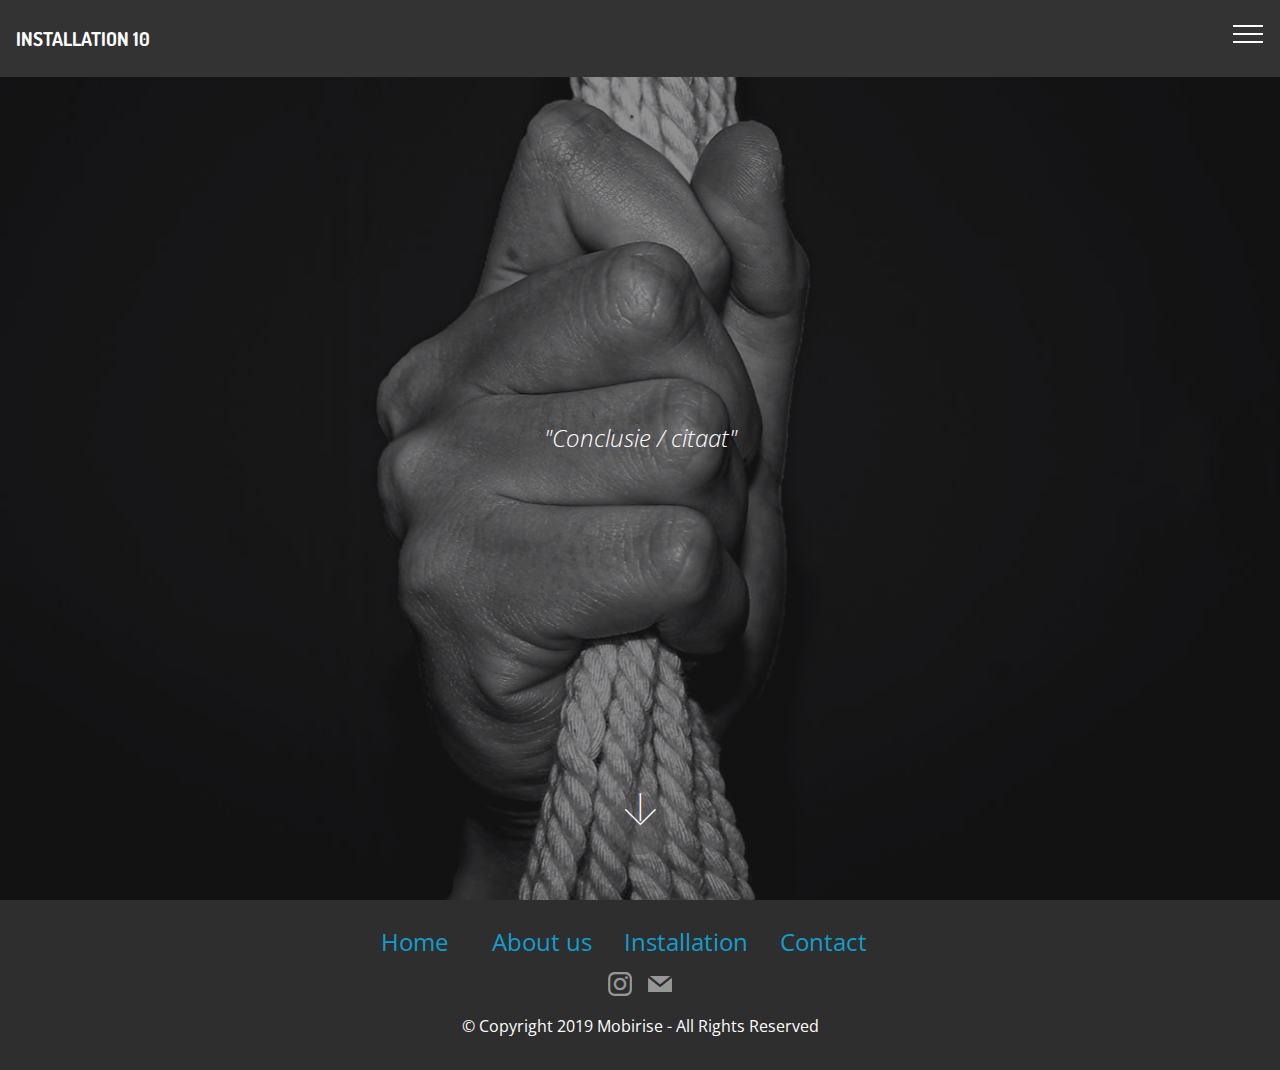
<file: index.html>
<!DOCTYPE html>
<html  >
<head>
  <!-- Site made with Mobirise Website Builder v4.11.6, https://mobirise.com -->
  <meta charset="UTF-8">
  <meta http-equiv="X-UA-Compatible" content="IE=edge">
  <meta name="generator" content="Mobirise v4.11.6, mobirise.com">
  <meta name="viewport" content="width=device-width, initial-scale=1, minimum-scale=1">
  <link rel="shortcut icon" href="assets/images/logo2.png" type="image/x-icon">
  <meta name="description" content="">
  
  <title>Home</title>
  <link rel="stylesheet" href="assets/web/assets/mobirise-icons/mobirise-icons.css">
  <link rel="stylesheet" href="assets/bootstrap/css/bootstrap.min.css">
  <link rel="stylesheet" href="assets/bootstrap/css/bootstrap-grid.min.css">
  <link rel="stylesheet" href="assets/bootstrap/css/bootstrap-reboot.min.css">
  <link rel="stylesheet" href="assets/tether/tether.min.css">
  <link rel="stylesheet" href="assets/dropdown/css/style.css">
  <link rel="stylesheet" href="assets/socicon/css/styles.css">
  <link rel="stylesheet" href="assets/theme/css/style.css">
  <link rel="preload" as="style" href="assets/mobirise/css/mbr-additional.css"><link rel="stylesheet" href="assets/mobirise/css/mbr-additional.css" type="text/css">
  
  
  
</head>
<body>
  <section class="menu cid-rJcsgm9UMj" once="menu" id="menu1-6">

    

    <nav class="navbar navbar-expand beta-menu navbar-dropdown align-items-center navbar-fixed-top collapsed">
        <button class="navbar-toggler navbar-toggler-right" type="button" data-toggle="collapse" data-target="#navbarSupportedContent" aria-controls="navbarSupportedContent" aria-expanded="false" aria-label="Toggle navigation">
            <div class="hamburger">
                <span></span>
                <span></span>
                <span></span>
                <span></span>
            </div>
        </button>
        <div class="menu-logo">
            <div class="navbar-brand">
                
                <span class="navbar-caption-wrap"><a class="navbar-caption text-white display-4" href="https://mobirise.co">
                        INSTALLATION 10</a></span>
            </div>
        </div>
        <div class="collapse navbar-collapse" id="navbarSupportedContent">
            <ul class="navbar-nav nav-dropdown" data-app-modern-menu="true"><li class="nav-item">
                    <a class="nav-link link text-white display-2" href="index.html">Home</a>
                </li><li class="nav-item"><a class="nav-link link text-white display-2" href="page1.html">About us</a></li><li class="nav-item"><a class="nav-link link text-white display-2" href="page4.html">Installation</a></li><li class="nav-item"><a class="nav-link link text-white display-2" href="page2.html">Contact</a></li></ul>
            <div class="navbar-buttons mbr-section-btn"><a class="btn btn-sm btn-black display-4" href="https://mobirise.co"><span class="mbri-menu mbr-iconfont mbr-iconfont-btn"></span>
                    </a></div>
        </div>
    </nav>
</section>

<section class="engine"><a href="https://mobirise.info/e">how to make your own website</a></section><section class="cid-rJcpdR5qv3 mbr-fullscreen" id="header2-5">

    

    <div class="mbr-overlay" style="opacity: 0.5; background-color: rgb(35, 35, 35);"></div>

    <div class="container align-center">
        <div class="row justify-content-md-center">
            <div class="mbr-white col-md-10">
                
                <h3 class="mbr-section-subtitle align-center mbr-light pb-3 mbr-fonts-style display-2"><em>"Conclusie / citaat"</em></h3>
                
                
            </div>
        </div>
    </div>
    <div class="mbr-arrow hidden-sm-down" aria-hidden="true">
        <a href="#next">
            <i class="mbri-down mbr-iconfont"></i>
        </a>
    </div>
</section>

<section once="footers" class="cid-rJcBifIhdK" id="footer7-t">

    

    

    <div class="container">
        <div class="media-container-row align-center mbr-white">
            <div class="row row-links">
                <ul class="foot-menu">
                    
                    
                    
                    
                    
                <li class="foot-menu-item mbr-fonts-style display-2"><a href="index.html">Home &nbsp;</a></li><li class="foot-menu-item mbr-fonts-style display-2"><a href="page1.html">About us</a></li><li class="foot-menu-item mbr-fonts-style display-2"><a href="page4.html">Installation</a></li><li class="foot-menu-item mbr-fonts-style display-2"><a href="page2.html">Contact</a></li><li class="foot-menu-item mbr-fonts-style display-2"></li></ul>
            </div>
            <div class="row social-row">
                <div class="social-list align-right pb-2">
                    
                    
                    
                    
                    
                    
                <div class="soc-item">
                        <a href="https://www.instagram.com/installationm10/?hl=nl" target="_blank">
                            <span class="mbr-iconfont mbr-iconfont-social socicon-instagram socicon"></span>
                        </a>
                    </div><div class="soc-item">
                        <a href="page2.html" target="_blank">
                            <span class="mbr-iconfont mbr-iconfont-social socicon-mail socicon"></span>
                        </a>
                    </div></div>
            </div>
            <div class="row row-copirayt">
                <p class="mbr-text mb-0 mbr-fonts-style mbr-white align-center display-5">
                    © Copyright 2019 Mobirise - All Rights Reserved
                </p>
            </div>
        </div>
    </div>
</section>


  <script src="assets/web/assets/jquery/jquery.min.js"></script>
  <script src="assets/popper/popper.min.js"></script>
  <script src="assets/bootstrap/js/bootstrap.min.js"></script>
  <script src="assets/tether/tether.min.js"></script>
  <script src="assets/smoothscroll/smooth-scroll.js"></script>
  <script src="assets/dropdown/js/nav-dropdown.js"></script>
  <script src="assets/dropdown/js/navbar-dropdown.js"></script>
  <script src="assets/touchswipe/jquery.touch-swipe.min.js"></script>
  <script src="assets/theme/js/script.js"></script>
  
  
</body>
</html>
</file>
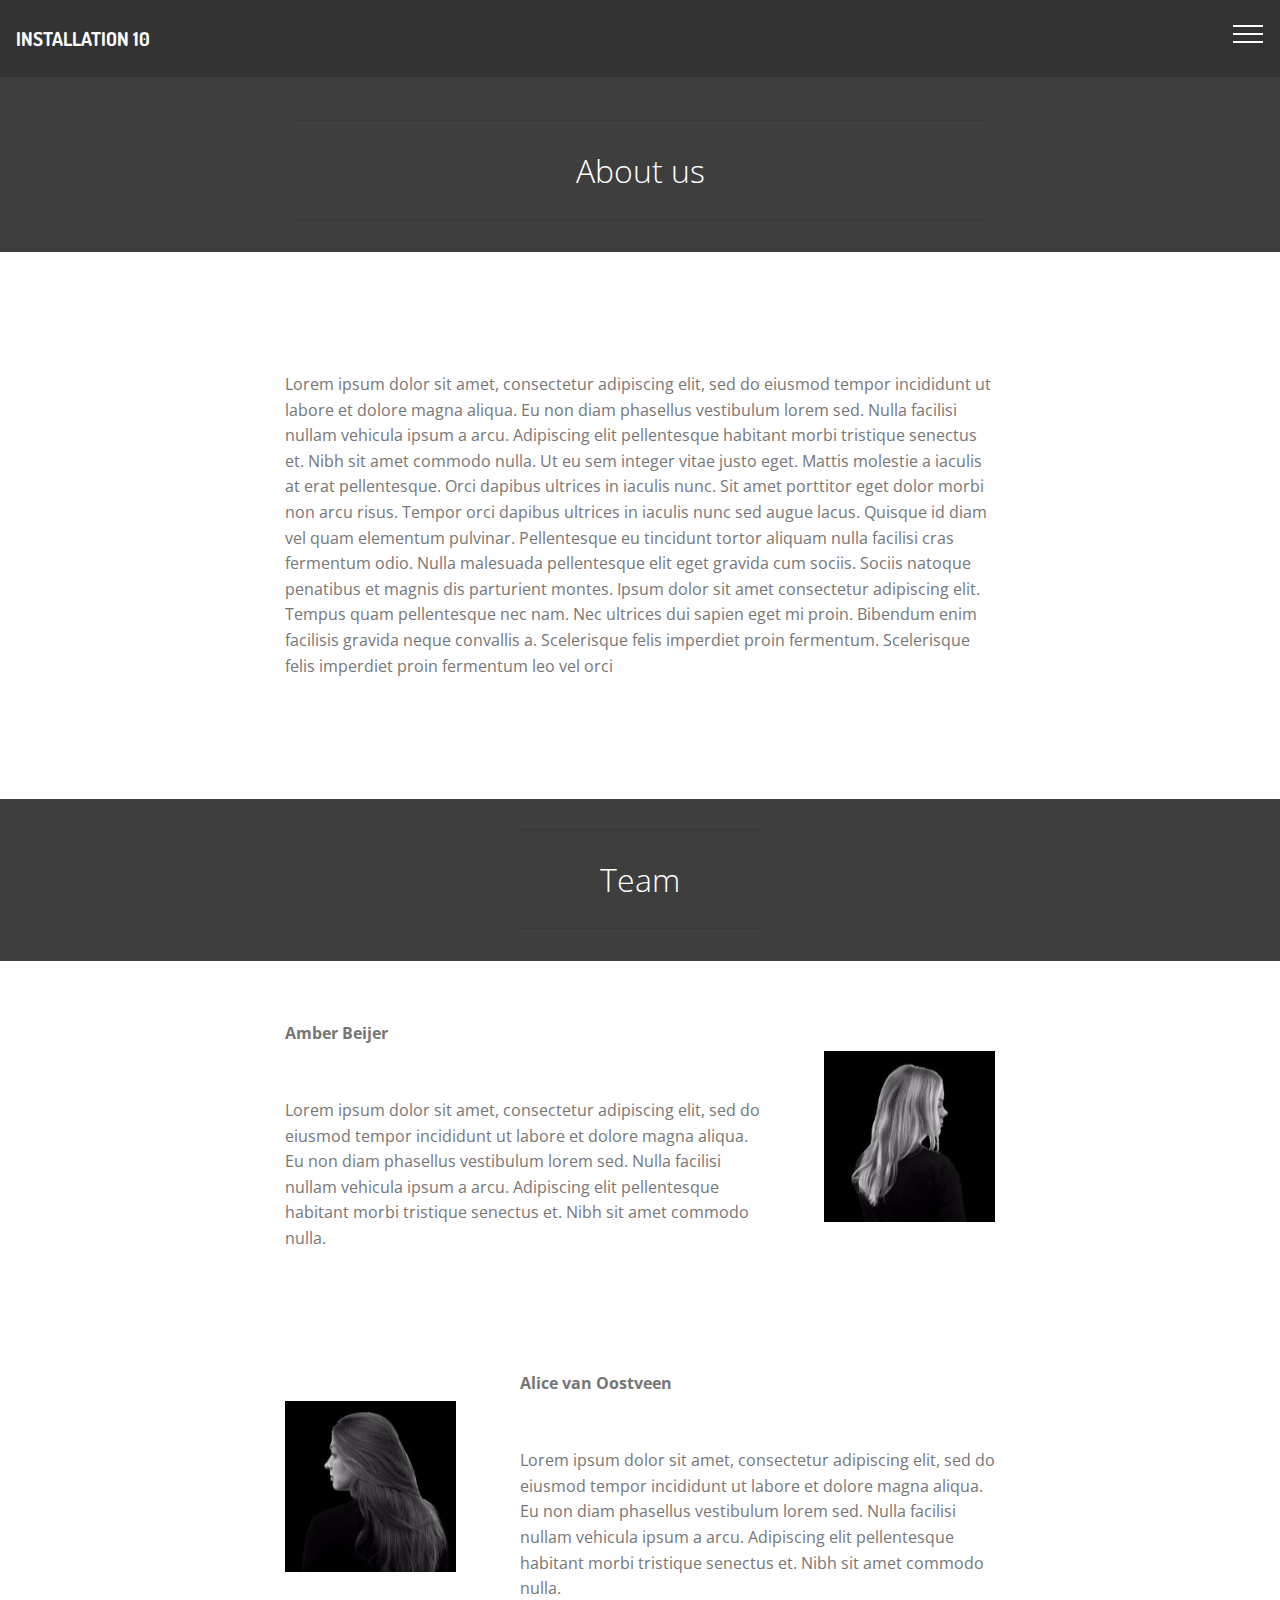
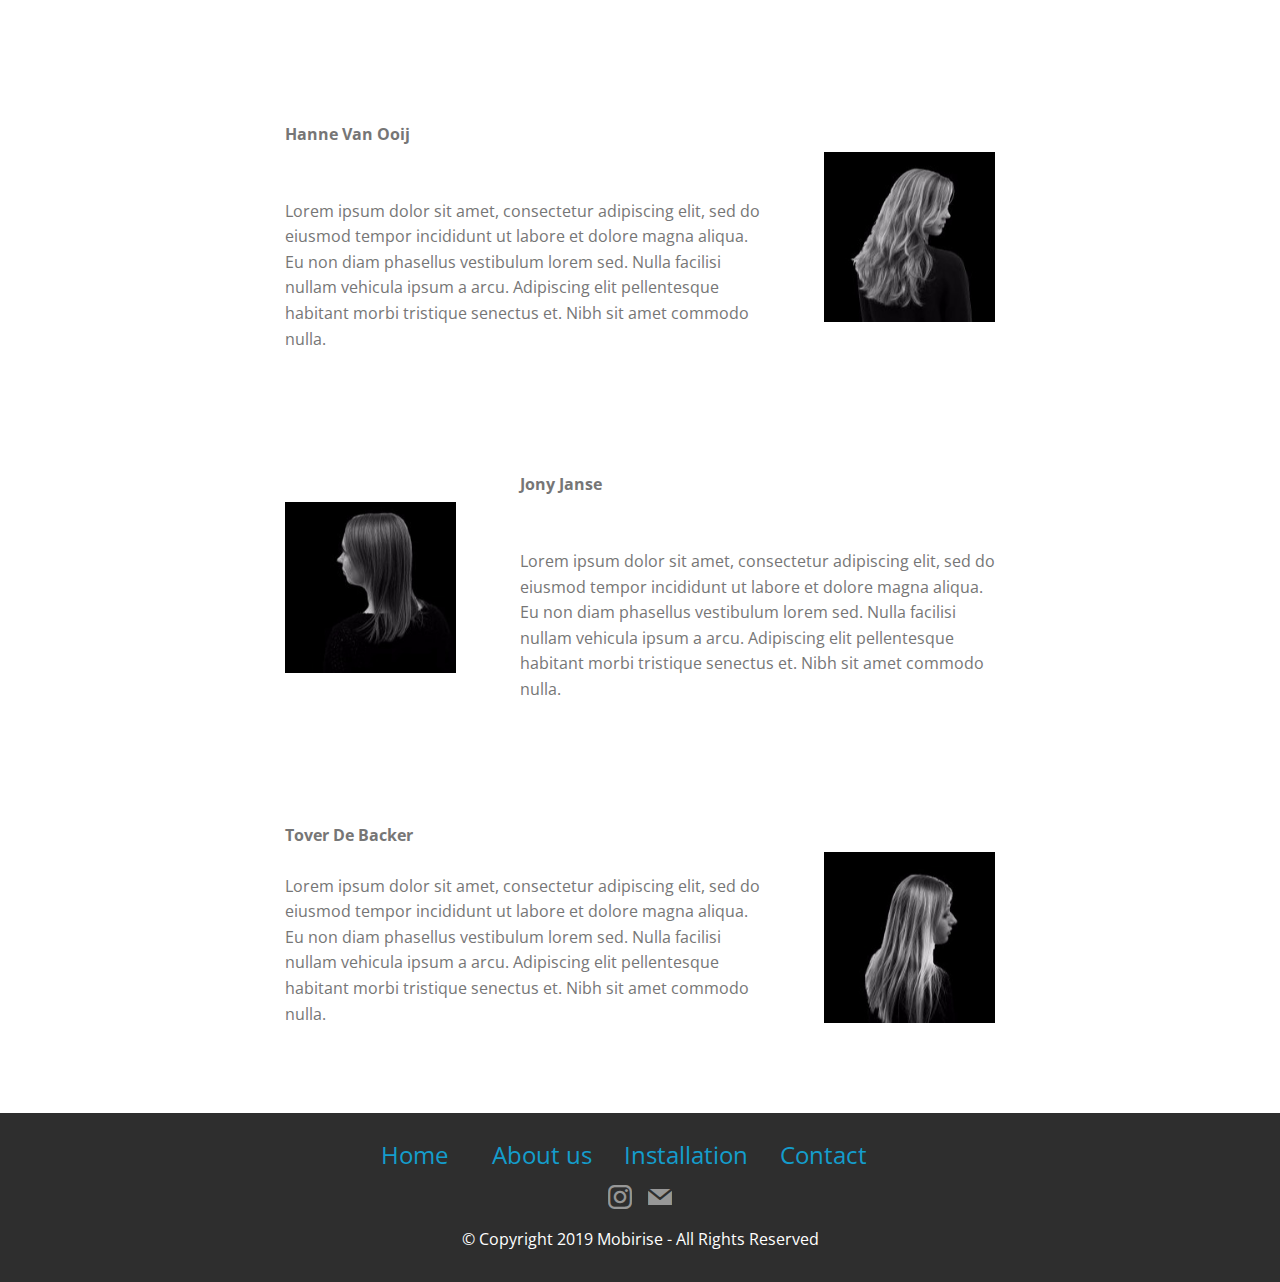
<file: page1.html>
<!DOCTYPE html>
<html  >
<head>
  <!-- Site made with Mobirise Website Builder v4.11.6, https://mobirise.com -->
  <meta charset="UTF-8">
  <meta http-equiv="X-UA-Compatible" content="IE=edge">
  <meta name="generator" content="Mobirise v4.11.6, mobirise.com">
  <meta name="viewport" content="width=device-width, initial-scale=1, minimum-scale=1">
  <link rel="shortcut icon" href="assets/images/logo2.png" type="image/x-icon">
  <meta name="description" content="Web Site Creator Description">
  
  <title>About us</title>
  <link rel="stylesheet" href="assets/web/assets/mobirise-icons/mobirise-icons.css">
  <link rel="stylesheet" href="assets/bootstrap/css/bootstrap.min.css">
  <link rel="stylesheet" href="assets/bootstrap/css/bootstrap-grid.min.css">
  <link rel="stylesheet" href="assets/bootstrap/css/bootstrap-reboot.min.css">
  <link rel="stylesheet" href="assets/tether/tether.min.css">
  <link rel="stylesheet" href="assets/dropdown/css/style.css">
  <link rel="stylesheet" href="assets/socicon/css/styles.css">
  <link rel="stylesheet" href="assets/theme/css/style.css">
  <link rel="preload" as="style" href="assets/mobirise/css/mbr-additional.css"><link rel="stylesheet" href="assets/mobirise/css/mbr-additional.css" type="text/css">
  
  
  
</head>
<body>
  <section class="menu cid-rJcsgm9UMj" once="menu" id="menu1-7">

    

    <nav class="navbar navbar-expand beta-menu navbar-dropdown align-items-center navbar-fixed-top collapsed">
        <button class="navbar-toggler navbar-toggler-right" type="button" data-toggle="collapse" data-target="#navbarSupportedContent" aria-controls="navbarSupportedContent" aria-expanded="false" aria-label="Toggle navigation">
            <div class="hamburger">
                <span></span>
                <span></span>
                <span></span>
                <span></span>
            </div>
        </button>
        <div class="menu-logo">
            <div class="navbar-brand">
                
                <span class="navbar-caption-wrap"><a class="navbar-caption text-white display-4" href="https://mobirise.co">
                        INSTALLATION 10</a></span>
            </div>
        </div>
        <div class="collapse navbar-collapse" id="navbarSupportedContent">
            <ul class="navbar-nav nav-dropdown" data-app-modern-menu="true"><li class="nav-item">
                    <a class="nav-link link text-white display-2" href="index.html">Home</a>
                </li><li class="nav-item"><a class="nav-link link text-white display-2" href="page1.html">About us</a></li><li class="nav-item"><a class="nav-link link text-white display-2" href="page4.html">Installation</a></li><li class="nav-item"><a class="nav-link link text-white display-2" href="page2.html">Contact</a></li></ul>
            <div class="navbar-buttons mbr-section-btn"><a class="btn btn-sm btn-black display-4" href="https://mobirise.co"><span class="mbri-menu mbr-iconfont mbr-iconfont-btn"></span>
                    </a></div>
        </div>
    </nav>
</section>

<section class="engine"><a href="https://mobirise.info/l">free website templates</a></section><section class="mbr-section article content10 cid-rJcvpslcZt" id="content10-e">
    
     

    <div class="container">
        <div class="inner-container" style="width: 66%;">
            <hr class="line" style="width: 94%;">
            <div class="section-text align-center mbr-white mbr-fonts-style display-1">
                    About us</div>
            <hr class="line" style="width: 94%;">
        </div>
    </div>
</section>

<section class="mbr-section article content11 cid-rJcvqUEE6l" id="content11-f">
     

    <div class="container">
        <div class="media-container-row">
            <div class="mbr-text counter-container col-12 col-md-8 mbr-fonts-style display-5"><div>Lorem ipsum dolor sit amet, consectetur adipiscing elit, sed do eiusmod tempor incididunt ut labore et dolore magna aliqua. Eu non diam phasellus vestibulum lorem sed. Nulla facilisi nullam vehicula ipsum a arcu. Adipiscing elit pellentesque habitant morbi tristique senectus et. Nibh sit amet commodo nulla. Ut eu sem integer vitae justo eget. Mattis molestie a iaculis at erat pellentesque. Orci dapibus ultrices in iaculis nunc. Sit amet porttitor eget dolor morbi non arcu risus. Tempor orci dapibus ultrices in iaculis nunc sed augue lacus. Quisque id diam vel quam elementum pulvinar. Pellentesque eu tincidunt tortor aliquam nulla facilisi cras fermentum odio. Nulla malesuada pellentesque elit eget gravida cum sociis. Sociis natoque penatibus et magnis dis parturient montes. Ipsum dolor sit amet consectetur adipiscing elit. Tempus quam pellentesque nec nam. Nec ultrices dui sapien eget mi proin. Bibendum enim facilisis gravida neque convallis a. Scelerisque felis imperdiet proin fermentum. Scelerisque felis imperdiet proin fermentum leo vel orci</div></div>
        </div>
    </div>
</section>

<section class="mbr-section article content10 cid-rJcw9Xxwf5" id="content10-g">
    
     

    <div class="container">
        <div class="inner-container" style="width: 78%;">
            <hr class="line" style="width: 28%;">
            <div class="section-text align-center mbr-white mbr-fonts-style display-1">Team</div>
            <hr class="line" style="width: 28%;">
        </div>
    </div>
</section>

<section class="mbr-section content7 cid-rJcwfDwIaJ" id="content7-h">
          
    

    <div class="container">
        <div class="media-container-row">
            <div class="col-12 col-md-8">
                <div class="media-container-row">
                    <div class="media-content">
                        <div class="mbr-section-text">
                            <p class="mbr-text align-right mb-0 mbr-fonts-style display-5">
                               <strong>Amber Beijer</strong><br><strong><br></strong><br>Lorem ipsum dolor sit amet, consectetur adipiscing elit, sed do eiusmod tempor incididunt ut labore et dolore magna aliqua. Eu non diam phasellus vestibulum lorem sed. Nulla facilisi nullam vehicula ipsum a arcu. Adipiscing elit pellentesque habitant morbi tristique senectus et. Nibh sit amet commodo nulla.&nbsp;<br></p>
                        </div>
                    </div>
                    <div class="mbr-figure" style="width: 45%;">
                     <img src="assets/images/amberb-342x257.jpeg" alt="Mobirise" title="">  
                    </div>
                </div>
            </div>
        </div>
    </div>
</section>

<section class="mbr-section content6 cid-rJcwjzMSN7" id="content6-j">
    
     
    
    <div class="container">
        <div class="media-container-row">
            <div class="col-12 col-md-8">
                <div class="media-container-row">
                    <div class="mbr-figure" style="width: 45%;">
                      <img src="assets/images/aliceb-342x257.jpeg" alt="Mobirise" title="">  
                    </div>
                    <div class="media-content">
                        <div class="mbr-section-text">
                            <p class="mbr-text mb-0 mbr-fonts-style display-5"><strong>Alice van Oostveen</strong><br><strong><br></strong><strong><br></strong>Lorem ipsum dolor sit amet, consectetur adipiscing elit, sed do eiusmod tempor incididunt ut labore et dolore magna aliqua. Eu non diam phasellus vestibulum lorem sed. Nulla facilisi nullam vehicula ipsum a arcu. Adipiscing elit pellentesque habitant morbi tristique senectus et. Nibh sit amet commodo nulla. &nbsp;</p>
                        </div>
                    </div>
                </div>
            </div>
        </div>
    </div>
</section>

<section class="mbr-section content7 cid-rJcwkj4UgG" id="content7-k">
          
    

    <div class="container">
        <div class="media-container-row">
            <div class="col-12 col-md-8">
                <div class="media-container-row">
                    <div class="media-content">
                        <div class="mbr-section-text">
                            <p class="mbr-text align-right mb-0 mbr-fonts-style display-5"><strong>Hanne Van Ooij</strong><strong><br></strong><br><br>Lorem ipsum dolor sit amet, consectetur adipiscing elit, sed do eiusmod tempor incididunt ut labore et dolore magna aliqua. Eu non diam phasellus vestibulum lorem sed. Nulla facilisi nullam vehicula ipsum a arcu. Adipiscing elit pellentesque habitant morbi tristique senectus et. Nibh sit amet commodo nulla. &nbsp;</p>
                        </div>
                    </div>
                    <div class="mbr-figure" style="width: 45%;">
                     <img src="assets/images/hanneb-1-342x257.jpeg" alt="Mobirise" title="">  
                    </div>
                </div>
            </div>
        </div>
    </div>
</section>

<section class="mbr-section content6 cid-rJcwl9jCCm" id="content6-l">
    
     
    
    <div class="container">
        <div class="media-container-row">
            <div class="col-12 col-md-8">
                <div class="media-container-row">
                    <div class="mbr-figure" style="width: 45%;">
                      <img src="assets/images/jonyb-342x257.jpeg" alt="Mobirise" title="">  
                    </div>
                    <div class="media-content">
                        <div class="mbr-section-text">
                            <p class="mbr-text mb-0 mbr-fonts-style display-5"><strong>Jony Janse&nbsp;</strong><br>
<br><br>Lorem ipsum dolor sit amet, consectetur adipiscing elit, sed do eiusmod tempor incididunt ut labore et dolore magna aliqua. Eu non diam phasellus vestibulum lorem sed. Nulla facilisi nullam vehicula ipsum a arcu. Adipiscing elit pellentesque habitant morbi tristique senectus et. Nibh sit amet commodo nulla. &nbsp;</p>
                        </div>
                    </div>
                </div>
            </div>
        </div>
    </div>
</section>

<section class="mbr-section content7 cid-rJcwlR5Zs5" id="content7-m">
          
    

    <div class="container">
        <div class="media-container-row">
            <div class="col-12 col-md-8">
                <div class="media-container-row">
                    <div class="media-content">
                        <div class="mbr-section-text">
                            <p class="mbr-text align-right mb-0 mbr-fonts-style display-5"><strong>Tover De Backer<br></strong><br>Lorem ipsum dolor sit amet, consectetur adipiscing elit, sed do eiusmod tempor incididunt ut labore et dolore magna aliqua. Eu non diam phasellus vestibulum lorem sed. Nulla facilisi nullam vehicula ipsum a arcu. Adipiscing elit pellentesque habitant morbi tristique senectus et. Nibh sit amet commodo nulla. &nbsp;<br>
<br></p>
                        </div>
                    </div>
                    <div class="mbr-figure" style="width: 45%;">
                     <img src="assets/images/toverb-100pixels-342x257.jpeg" alt="Mobirise" title="">  
                    </div>
                </div>
            </div>
        </div>
    </div>
</section>

<section once="footers" class="cid-rJcBifIhdK" id="footer7-t">

    

    

    <div class="container">
        <div class="media-container-row align-center mbr-white">
            <div class="row row-links">
                <ul class="foot-menu">
                    
                    
                    
                    
                    
                <li class="foot-menu-item mbr-fonts-style display-2"><a href="index.html">Home &nbsp;</a></li><li class="foot-menu-item mbr-fonts-style display-2"><a href="page1.html">About us</a></li><li class="foot-menu-item mbr-fonts-style display-2"><a href="page4.html">Installation</a></li><li class="foot-menu-item mbr-fonts-style display-2"><a href="page2.html">Contact</a></li><li class="foot-menu-item mbr-fonts-style display-2"></li></ul>
            </div>
            <div class="row social-row">
                <div class="social-list align-right pb-2">
                    
                    
                    
                    
                    
                    
                <div class="soc-item">
                        <a href="https://www.instagram.com/installationm10/?hl=nl" target="_blank">
                            <span class="mbr-iconfont mbr-iconfont-social socicon-instagram socicon"></span>
                        </a>
                    </div><div class="soc-item">
                        <a href="page2.html" target="_blank">
                            <span class="mbr-iconfont mbr-iconfont-social socicon-mail socicon"></span>
                        </a>
                    </div></div>
            </div>
            <div class="row row-copirayt">
                <p class="mbr-text mb-0 mbr-fonts-style mbr-white align-center display-5">
                    © Copyright 2019 Mobirise - All Rights Reserved
                </p>
            </div>
        </div>
    </div>
</section>


  <script src="assets/web/assets/jquery/jquery.min.js"></script>
  <script src="assets/popper/popper.min.js"></script>
  <script src="assets/bootstrap/js/bootstrap.min.js"></script>
  <script src="assets/tether/tether.min.js"></script>
  <script src="assets/smoothscroll/smooth-scroll.js"></script>
  <script src="assets/dropdown/js/nav-dropdown.js"></script>
  <script src="assets/dropdown/js/navbar-dropdown.js"></script>
  <script src="assets/touchswipe/jquery.touch-swipe.min.js"></script>
  <script src="assets/theme/js/script.js"></script>
  
  
</body>
</html>
</file>
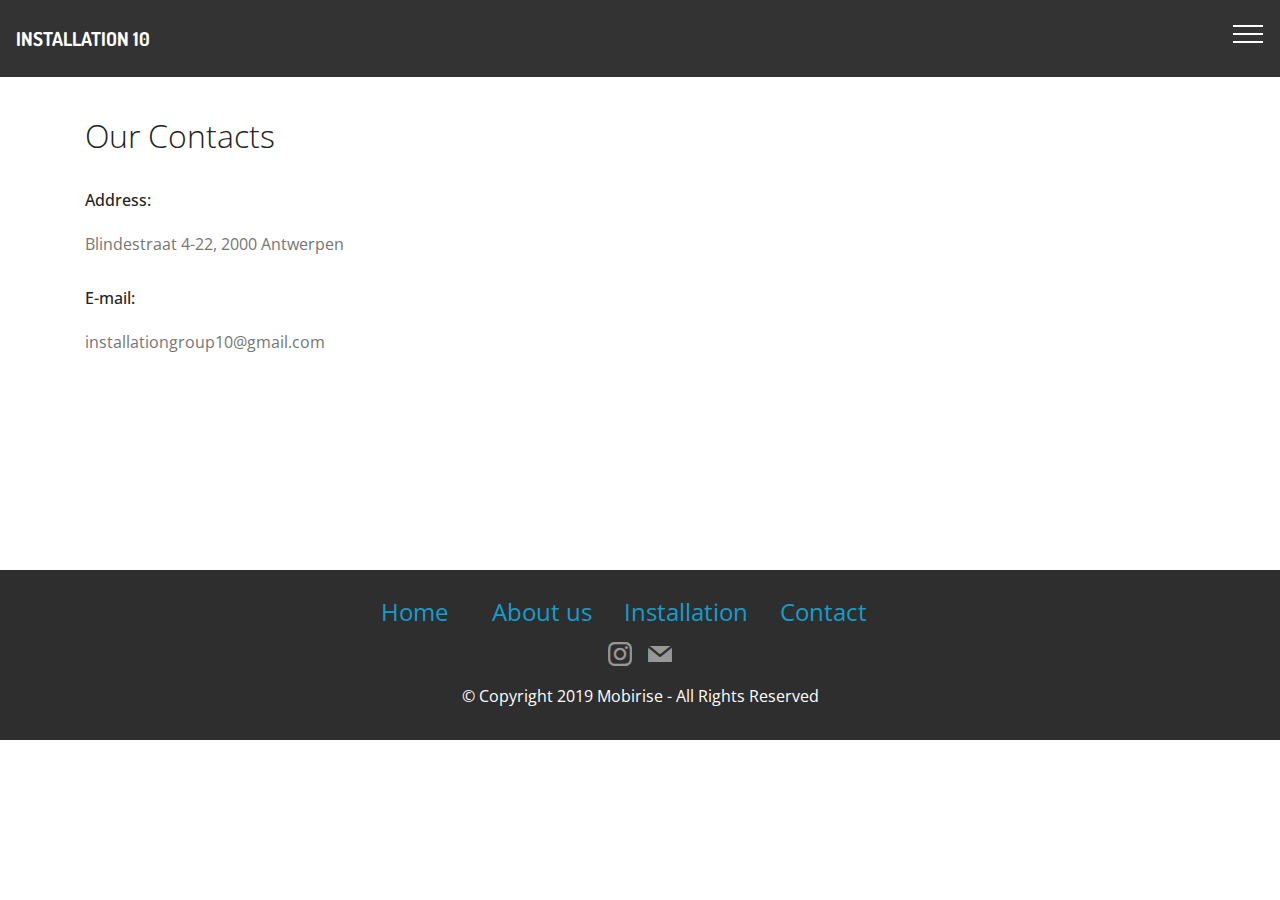
<file: page2.html>
<!DOCTYPE html>
<html  >
<head>
  <!-- Site made with Mobirise Website Builder v4.11.6, https://mobirise.com -->
  <meta charset="UTF-8">
  <meta http-equiv="X-UA-Compatible" content="IE=edge">
  <meta name="generator" content="Mobirise v4.11.6, mobirise.com">
  <meta name="viewport" content="width=device-width, initial-scale=1, minimum-scale=1">
  <link rel="shortcut icon" href="assets/images/logo2.png" type="image/x-icon">
  <meta name="description" content="Web Page Builder Description">
  
  <title>Contact</title>
  <link rel="stylesheet" href="assets/web/assets/mobirise-icons/mobirise-icons.css">
  <link rel="stylesheet" href="assets/bootstrap/css/bootstrap.min.css">
  <link rel="stylesheet" href="assets/bootstrap/css/bootstrap-grid.min.css">
  <link rel="stylesheet" href="assets/bootstrap/css/bootstrap-reboot.min.css">
  <link rel="stylesheet" href="assets/tether/tether.min.css">
  <link rel="stylesheet" href="assets/dropdown/css/style.css">
  <link rel="stylesheet" href="assets/socicon/css/styles.css">
  <link rel="stylesheet" href="assets/theme/css/style.css">
  <link rel="preload" as="style" href="assets/mobirise/css/mbr-additional.css"><link rel="stylesheet" href="assets/mobirise/css/mbr-additional.css" type="text/css">
  
  
  
</head>
<body>
  <section class="menu cid-rJcsgm9UMj" once="menu" id="menu1-n">

    

    <nav class="navbar navbar-expand beta-menu navbar-dropdown align-items-center navbar-fixed-top collapsed">
        <button class="navbar-toggler navbar-toggler-right" type="button" data-toggle="collapse" data-target="#navbarSupportedContent" aria-controls="navbarSupportedContent" aria-expanded="false" aria-label="Toggle navigation">
            <div class="hamburger">
                <span></span>
                <span></span>
                <span></span>
                <span></span>
            </div>
        </button>
        <div class="menu-logo">
            <div class="navbar-brand">
                
                <span class="navbar-caption-wrap"><a class="navbar-caption text-white display-4" href="https://mobirise.co">
                        INSTALLATION 10</a></span>
            </div>
        </div>
        <div class="collapse navbar-collapse" id="navbarSupportedContent">
            <ul class="navbar-nav nav-dropdown" data-app-modern-menu="true"><li class="nav-item">
                    <a class="nav-link link text-white display-2" href="index.html">Home</a>
                </li><li class="nav-item"><a class="nav-link link text-white display-2" href="page1.html">About us</a></li><li class="nav-item"><a class="nav-link link text-white display-2" href="page4.html">Installation</a></li><li class="nav-item"><a class="nav-link link text-white display-2" href="page2.html">Contact</a></li></ul>
            <div class="navbar-buttons mbr-section-btn"><a class="btn btn-sm btn-black display-4" href="https://mobirise.co"><span class="mbri-menu mbr-iconfont mbr-iconfont-btn"></span>
                    </a></div>
        </div>
    </nav>
</section>

<section class="engine"><a href="https://mobirise.info/w">free html5 templates</a></section><section class="mbr-section contacts1 cid-rJczvhS5jz" id="contacts1-p">
    <!---->
    
    <!---->
    <!--Overlay-->
    
    <!--Container-->
    <div class="container">
        <div class="row">
            <!--Titles-->
            <div class="title col-12">
                <h2 class="align-left mbr-fonts-style display-1">
                    Our Contacts
                </h2>
                
            </div>
            <!--Left-->
            <div class="col-12 col-md-6">
                <div class="left-block wrapper">
                    <div class="b b-adress">
                        <h5 class="align-left mbr-fonts-style m-0 display-5">
                            Address:
                        </h5>
                        <p class="mbr-text align-left mbr-fonts-style display-5">Blindestraat 4-22, 2000 Antwerpen</p>
                    </div>
                    
                    <div class="b b-mail">
                        <h5 class="align-left mbr-fonts-style m-0 display-5">
                            E-mail:
                        </h5>
                        <p class="mbr-text align-left mbr-fonts-style display-5">
                            installationgroup10@gmail.com</p>
                    </div>
                </div>
            </div>
            <!--Right-->
            <div class="col-12 col-md-6">
                <div class="google-map"><iframe frameborder="0" style="border:0" src="https://www.google.com/maps/embed?pb=!1m18!1m12!1m3!1d2498.804793784558!2d4.404732715726494!3d51.222671579589345!2m3!1f0!2f0!3f0!3m2!1i1024!2i768!4f13.1!3m3!1m2!1s0x47c3f657dbcb5159%3A0x25997666a6c20c6!2sBlindestraat%204%2C%202000%20Antwerpen!5e0!3m2!1snl!2sbe!4v1575018214925!5m2!1snl!2sbe" allowfullscreen=""></iframe></div>
            </div>
        </div>
    </div>
</section>

<section once="footers" class="cid-rJcBifIhdK" id="footer7-t">

    

    

    <div class="container">
        <div class="media-container-row align-center mbr-white">
            <div class="row row-links">
                <ul class="foot-menu">
                    
                    
                    
                    
                    
                <li class="foot-menu-item mbr-fonts-style display-2"><a href="index.html">Home &nbsp;</a></li><li class="foot-menu-item mbr-fonts-style display-2"><a href="page1.html">About us</a></li><li class="foot-menu-item mbr-fonts-style display-2"><a href="page4.html">Installation</a></li><li class="foot-menu-item mbr-fonts-style display-2"><a href="page2.html">Contact</a></li><li class="foot-menu-item mbr-fonts-style display-2"></li></ul>
            </div>
            <div class="row social-row">
                <div class="social-list align-right pb-2">
                    
                    
                    
                    
                    
                    
                <div class="soc-item">
                        <a href="https://www.instagram.com/installationm10/?hl=nl" target="_blank">
                            <span class="mbr-iconfont mbr-iconfont-social socicon-instagram socicon"></span>
                        </a>
                    </div><div class="soc-item">
                        <a href="page2.html" target="_blank">
                            <span class="mbr-iconfont mbr-iconfont-social socicon-mail socicon"></span>
                        </a>
                    </div></div>
            </div>
            <div class="row row-copirayt">
                <p class="mbr-text mb-0 mbr-fonts-style mbr-white align-center display-5">
                    © Copyright 2019 Mobirise - All Rights Reserved
                </p>
            </div>
        </div>
    </div>
</section>


  <script src="assets/web/assets/jquery/jquery.min.js"></script>
  <script src="assets/popper/popper.min.js"></script>
  <script src="assets/bootstrap/js/bootstrap.min.js"></script>
  <script src="assets/tether/tether.min.js"></script>
  <script src="assets/smoothscroll/smooth-scroll.js"></script>
  <script src="assets/dropdown/js/nav-dropdown.js"></script>
  <script src="assets/dropdown/js/navbar-dropdown.js"></script>
  <script src="assets/touchswipe/jquery.touch-swipe.min.js"></script>
  <script src="assets/theme/js/script.js"></script>
  
  
</body>
</html>
</file>
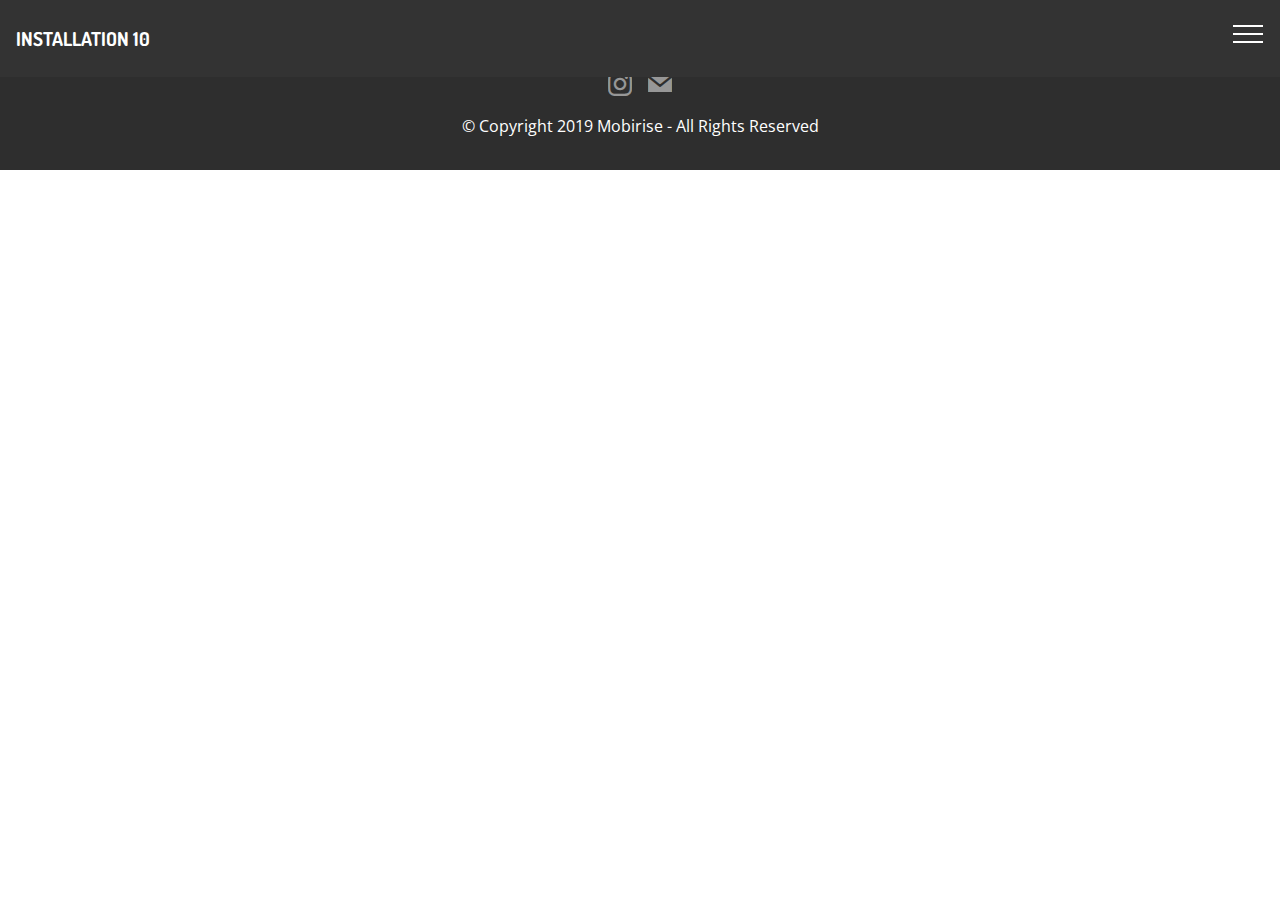
<file: page4.html>
<!DOCTYPE html>
<html  >
<head>
  <!-- Site made with Mobirise Website Builder v4.11.6, https://mobirise.com -->
  <meta charset="UTF-8">
  <meta http-equiv="X-UA-Compatible" content="IE=edge">
  <meta name="generator" content="Mobirise v4.11.6, mobirise.com">
  <meta name="viewport" content="width=device-width, initial-scale=1, minimum-scale=1">
  <link rel="shortcut icon" href="assets/images/logo2.png" type="image/x-icon">
  <meta name="description" content="Website Builder Description">
  
  <title>Installation</title>
  <link rel="stylesheet" href="assets/web/assets/mobirise-icons/mobirise-icons.css">
  <link rel="stylesheet" href="assets/bootstrap/css/bootstrap.min.css">
  <link rel="stylesheet" href="assets/bootstrap/css/bootstrap-grid.min.css">
  <link rel="stylesheet" href="assets/bootstrap/css/bootstrap-reboot.min.css">
  <link rel="stylesheet" href="assets/tether/tether.min.css">
  <link rel="stylesheet" href="assets/dropdown/css/style.css">
  <link rel="stylesheet" href="assets/socicon/css/styles.css">
  <link rel="stylesheet" href="assets/theme/css/style.css">
  <link rel="preload" as="style" href="assets/mobirise/css/mbr-additional.css"><link rel="stylesheet" href="assets/mobirise/css/mbr-additional.css" type="text/css">
  
  
  
</head>
<body>
  <section class="menu cid-rJcsgm9UMj" once="menu" id="menu1-x">

    

    <nav class="navbar navbar-expand beta-menu navbar-dropdown align-items-center navbar-fixed-top collapsed">
        <button class="navbar-toggler navbar-toggler-right" type="button" data-toggle="collapse" data-target="#navbarSupportedContent" aria-controls="navbarSupportedContent" aria-expanded="false" aria-label="Toggle navigation">
            <div class="hamburger">
                <span></span>
                <span></span>
                <span></span>
                <span></span>
            </div>
        </button>
        <div class="menu-logo">
            <div class="navbar-brand">
                
                <span class="navbar-caption-wrap"><a class="navbar-caption text-white display-4" href="https://mobirise.co">
                        INSTALLATION 10</a></span>
            </div>
        </div>
        <div class="collapse navbar-collapse" id="navbarSupportedContent">
            <ul class="navbar-nav nav-dropdown" data-app-modern-menu="true"><li class="nav-item">
                    <a class="nav-link link text-white display-2" href="index.html">Home</a>
                </li><li class="nav-item"><a class="nav-link link text-white display-2" href="page1.html">About us</a></li><li class="nav-item"><a class="nav-link link text-white display-2" href="page4.html">Installation</a></li><li class="nav-item"><a class="nav-link link text-white display-2" href="page2.html">Contact</a></li></ul>
            <div class="navbar-buttons mbr-section-btn"><a class="btn btn-sm btn-black display-4" href="https://mobirise.co"><span class="mbri-menu mbr-iconfont mbr-iconfont-btn"></span>
                    </a></div>
        </div>
    </nav>
</section>

<section class="engine"><a href="https://mobirise.info/a">online website builder</a></section><section once="footers" class="cid-rJcBifIhdK" id="footer7-y">

    

    

    <div class="container">
        <div class="media-container-row align-center mbr-white">
            <div class="row row-links">
                <ul class="foot-menu">
                    
                    
                    
                    
                    
                <li class="foot-menu-item mbr-fonts-style display-2"><a href="index.html">Home &nbsp;</a></li><li class="foot-menu-item mbr-fonts-style display-2"><a href="page1.html">About us</a></li><li class="foot-menu-item mbr-fonts-style display-2"><a href="page4.html">Installation</a></li><li class="foot-menu-item mbr-fonts-style display-2"><a href="page2.html">Contact</a></li><li class="foot-menu-item mbr-fonts-style display-2"></li></ul>
            </div>
            <div class="row social-row">
                <div class="social-list align-right pb-2">
                    
                    
                    
                    
                    
                    
                <div class="soc-item">
                        <a href="https://www.instagram.com/installationm10/?hl=nl" target="_blank">
                            <span class="mbr-iconfont mbr-iconfont-social socicon-instagram socicon"></span>
                        </a>
                    </div><div class="soc-item">
                        <a href="page2.html" target="_blank">
                            <span class="mbr-iconfont mbr-iconfont-social socicon-mail socicon"></span>
                        </a>
                    </div></div>
            </div>
            <div class="row row-copirayt">
                <p class="mbr-text mb-0 mbr-fonts-style mbr-white align-center display-5">
                    © Copyright 2019 Mobirise - All Rights Reserved
                </p>
            </div>
        </div>
    </div>
</section>


  <script src="assets/web/assets/jquery/jquery.min.js"></script>
  <script src="assets/popper/popper.min.js"></script>
  <script src="assets/bootstrap/js/bootstrap.min.js"></script>
  <script src="assets/tether/tether.min.js"></script>
  <script src="assets/smoothscroll/smooth-scroll.js"></script>
  <script src="assets/dropdown/js/nav-dropdown.js"></script>
  <script src="assets/dropdown/js/navbar-dropdown.js"></script>
  <script src="assets/touchswipe/jquery.touch-swipe.min.js"></script>
  <script src="assets/theme/js/script.js"></script>
  
  
</body>
</html>
</file>
<file: assets/web/assets/mobirise-icons/mobirise-icons.css>
@font-face {
  font-family: 'MobiriseIcons';
  src:  url('mobirise-icons.eot?spat4u');
  src:  url('mobirise-icons.eot?spat4u#iefix') format('embedded-opentype'),
    url('mobirise-icons.ttf?spat4u') format('truetype'),
    url('mobirise-icons.woff?spat4u') format('woff'),
    url('mobirise-icons.svg?spat4u#MobiriseIcons') format('svg');
  font-weight: normal;
  font-style: normal;
  font-display: swap;
}

[class^="mbri-"], [class*=" mbri-"] {
  /* use !important to prevent issues with browser extensions that change fonts */
  font-family: MobiriseIcons !important;
  speak: none;
  font-style: normal;
  font-weight: normal;
  font-variant: normal;
  text-transform: none;
  line-height: 1;

  /* Better Font Rendering =========== */
  -webkit-font-smoothing: antialiased;
  -moz-osx-font-smoothing: grayscale;
}

.mbri-add-submenu:before {
  content: "\e900";
}
.mbri-alert:before {
  content: "\e901";
}
.mbri-align-center:before {
  content: "\e902";
}
.mbri-align-justify:before {
  content: "\e903";
}
.mbri-align-left:before {
  content: "\e904";
}
.mbri-align-right:before {
  content: "\e905";
}
.mbri-android:before {
  content: "\e906";
}
.mbri-apple:before {
  content: "\e907";
}
.mbri-arrow-down:before {
  content: "\e908";
}
.mbri-arrow-next:before {
  content: "\e909";
}
.mbri-arrow-prev:before {
  content: "\e90a";
}
.mbri-arrow-up:before {
  content: "\e90b";
}
.mbri-bold:before {
  content: "\e90c";
}
.mbri-bookmark:before {
  content: "\e90d";
}
.mbri-bootstrap:before {
  content: "\e90e";
}
.mbri-briefcase:before {
  content: "\e90f";
}
.mbri-browse:before {
  content: "\e910";
}
.mbri-bulleted-list:before {
  content: "\e911";
}
.mbri-calendar:before {
  content: "\e912";
}
.mbri-camera:before {
  content: "\e913";
}
.mbri-cart-add:before {
  content: "\e914";
}
.mbri-cart-full:before {
  content: "\e915";
}
.mbri-cash:before {
  content: "\e916";
}
.mbri-change-style:before {
  content: "\e917";
}
.mbri-chat:before {
  content: "\e918";
}
.mbri-clock:before {
  content: "\e919";
}
.mbri-close:before {
  content: "\e91a";
}
.mbri-cloud:before {
  content: "\e91b";
}
.mbri-code:before {
  content: "\e91c";
}
.mbri-contact-form:before {
  content: "\e91d";
}
.mbri-credit-card:before {
  content: "\e91e";
}
.mbri-cursor-click:before {
  content: "\e91f";
}
.mbri-cust-feedback:before {
  content: "\e920";
}
.mbri-database:before {
  content: "\e921";
}
.mbri-delivery:before {
  content: "\e922";
}
.mbri-desktop:before {
  content: "\e923";
}
.mbri-devices:before {
  content: "\e924";
}
.mbri-down:before {
  content: "\e925";
}
.mbri-download:before {
  content: "\e989";
}
.mbri-drag-n-drop:before {
  content: "\e927";
}
.mbri-drag-n-drop2:before {
  content: "\e928";
}
.mbri-edit:before {
  content: "\e929";
}
.mbri-edit2:before {
  content: "\e92a";
}
.mbri-error:before {
  content: "\e92b";
}
.mbri-extension:before {
  content: "\e92c";
}
.mbri-features:before {
  content: "\e92d";
}
.mbri-file:before {
  content: "\e92e";
}
.mbri-flag:before {
  content: "\e92f";
}
.mbri-folder:before {
  content: "\e930";
}
.mbri-gift:before {
  content: "\e931";
}
.mbri-github:before {
  content: "\e932";
}
.mbri-globe:before {
  content: "\e933";
}
.mbri-globe-2:before {
  content: "\e934";
}
.mbri-growing-chart:before {
  content: "\e935";
}
.mbri-hearth:before {
  content: "\e936";
}
.mbri-help:before {
  content: "\e937";
}
.mbri-home:before {
  content: "\e938";
}
.mbri-hot-cup:before {
  content: "\e939";
}
.mbri-idea:before {
  content: "\e93a";
}
.mbri-image-gallery:before {
  content: "\e93b";
}
.mbri-image-slider:before {
  content: "\e93c";
}
.mbri-info:before {
  content: "\e93d";
}
.mbri-italic:before {
  content: "\e93e";
}
.mbri-key:before {
  content: "\e93f";
}
.mbri-laptop:before {
  content: "\e940";
}
.mbri-layers:before {
  content: "\e941";
}
.mbri-left-right:before {
  content: "\e942";
}
.mbri-left:before {
  content: "\e943";
}
.mbri-letter:before {
  content: "\e944";
}
.mbri-like:before {
  content: "\e945";
}
.mbri-link:before {
  content: "\e946";
}
.mbri-lock:before {
  content: "\e947";
}
.mbri-login:before {
  content: "\e948";
}
.mbri-logout:before {
  content: "\e949";
}
.mbri-magic-stick:before {
  content: "\e94a";
}
.mbri-map-pin:before {
  content: "\e94b";
}
.mbri-menu:before {
  content: "\e94c";
}
.mbri-mobile:before {
  content: "\e94d";
}
.mbri-mobile2:before {
  content: "\e94e";
}
.mbri-mobirise:before {
  content: "\e94f";
}
.mbri-more-horizontal:before {
  content: "\e950";
}
.mbri-more-vertical:before {
  content: "\e951";
}
.mbri-music:before {
  content: "\e952";
}
.mbri-new-file:before {
  content: "\e953";
}
.mbri-numbered-list:before {
  content: "\e954";
}
.mbri-opened-folder:before {
  content: "\e955";
}
.mbri-pages:before {
  content: "\e956";
}
.mbri-paper-plane:before {
  content: "\e957";
}
.mbri-paperclip:before {
  content: "\e958";
}
.mbri-photo:before {
  content: "\e959";
}
.mbri-photos:before {
  content: "\e95a";
}
.mbri-pin:before {
  content: "\e95b";
}
.mbri-play:before {
  content: "\e95c";
}
.mbri-plus:before {
  content: "\e95d";
}
.mbri-preview:before {
  content: "\e95e";
}
.mbri-print:before {
  content: "\e95f";
}
.mbri-protect:before {
  content: "\e960";
}
.mbri-question:before {
  content: "\e961";
}
.mbri-quote-left:before {
  content: "\e962";
}
.mbri-quote-right:before {
  content: "\e963";
}
.mbri-refresh:before {
  content: "\e964";
}
.mbri-responsive:before {
  content: "\e965";
}
.mbri-right:before {
  content: "\e966";
}
.mbri-rocket:before {
  content: "\e967";
}
.mbri-sad-face:before {
  content: "\e968";
}
.mbri-sale:before {
  content: "\e969";
}
.mbri-save:before {
  content: "\e96a";
}
.mbri-search:before {
  content: "\e96b";
}
.mbri-setting:before {
  content: "\e96c";
}
.mbri-setting2:before {
  content: "\e96d";
}
.mbri-setting3:before {
  content: "\e96e";
}
.mbri-share:before {
  content: "\e96f";
}
.mbri-shopping-bag:before {
  content: "\e970";
}
.mbri-shopping-basket:before {
  content: "\e971";
}
.mbri-shopping-cart:before {
  content: "\e972";
}
.mbri-sites:before {
  content: "\e973";
}
.mbri-smile-face:before {
  content: "\e974";
}
.mbri-speed:before {
  content: "\e975";
}
.mbri-star:before {
  content: "\e976";
}
.mbri-success:before {
  content: "\e977";
}
.mbri-sun:before {
  content: "\e978";
}
.mbri-sun2:before {
  content: "\e979";
}
.mbri-tablet:before {
  content: "\e97a";
}
.mbri-tablet-vertical:before {
  content: "\e97b";
}
.mbri-target:before {
  content: "\e97c";
}
.mbri-timer:before {
  content: "\e97d";
}
.mbri-to-ftp:before {
  content: "\e97e";
}
.mbri-to-local-drive:before {
  content: "\e97f";
}
.mbri-touch-swipe:before {
  content: "\e980";
}
.mbri-touch:before {
  content: "\e981";
}
.mbri-trash:before {
  content: "\e982";
}
.mbri-underline:before {
  content: "\e983";
}
.mbri-unlink:before {
  content: "\e984";
}
.mbri-unlock:before {
  content: "\e985";
}
.mbri-up-down:before {
  content: "\e986";
}
.mbri-up:before {
  content: "\e987";
}
.mbri-update:before {
  content: "\e988";
}
.mbri-upload:before {
 content: "\e926"; 
}
.mbri-user:before {
  content: "\e98a";
}
.mbri-user2:before {
  content: "\e98b";
}
.mbri-users:before {
  content: "\e98c";
}
.mbri-video:before {
  content: "\e98d";
}
.mbri-video-play:before {
  content: "\e98e";
}
.mbri-watch:before {
  content: "\e98f";
}
.mbri-website-theme:before {
  content: "\e990";
}
.mbri-wifi:before {
  content: "\e991";
}
.mbri-windows:before {
  content: "\e992";
}
.mbri-zoom-out:before {
  content: "\e993";
}
.mbri-redo:before {
  content: "\e994";
}
.mbri-undo:before {
  content: "\e995";
}
</file>
<file: assets/dropdown/css/style.css>
.navbar-dropdown {
  left: 0;
  padding: 0;
  position: absolute;
  right: 0;
  top: 0;
  transition: all 0.45s ease;
  z-index: 1030;
  background: #282828; }
  .navbar-dropdown .navbar-logo {
    margin-right: 0.8rem;
    transition: margin 0.3s ease-in-out;
    vertical-align: middle; }
    .navbar-dropdown .navbar-logo img {
      height: 3.125rem;
      transition: all 0.3s ease-in-out; }
    .navbar-dropdown .navbar-logo.mbr-iconfont {
      font-size: 3.125rem;
      line-height: 3.125rem; }
  .navbar-dropdown .navbar-caption {
    font-weight: 700;
    white-space: normal;
    vertical-align: -4px;
    line-height: 3.125rem !important; }
    .navbar-dropdown .navbar-caption, .navbar-dropdown .navbar-caption:hover {
      color: inherit;
      text-decoration: none; }
  .navbar-dropdown .mbr-iconfont + .navbar-caption {
    vertical-align: -1px; }
  .navbar-dropdown.navbar-fixed-top {
    position: fixed; }
  .navbar-dropdown .navbar-brand span {
    vertical-align: -4px; }
  .navbar-dropdown.bg-color.transparent {
    background: none; }
  .navbar-dropdown.navbar-short .navbar-brand {
    padding: 0.625rem 0; }
    .navbar-dropdown.navbar-short .navbar-brand span {
      vertical-align: -1px; }
  .navbar-dropdown.navbar-short .navbar-caption {
    line-height: 2.375rem !important;
    vertical-align: -2px; }
  .navbar-dropdown.navbar-short .navbar-logo {
    margin-right: 0.5rem; }
    .navbar-dropdown.navbar-short .navbar-logo img {
      height: 2.375rem; }
    .navbar-dropdown.navbar-short .navbar-logo.mbr-iconfont {
      font-size: 2.375rem;
      line-height: 2.375rem; }
  .navbar-dropdown.navbar-short .mbr-table-cell {
    height: 3.625rem; }
  .navbar-dropdown .navbar-close {
    left: 0.6875rem;
    position: fixed;
    top: 0.75rem;
    z-index: 1000; }
  .navbar-dropdown .hamburger-icon {
    content: "";
    display: inline-block;
    vertical-align: middle;
    width: 16px;
    -webkit-box-shadow: 0 -6px 0 1px #282828,0 0 0 1px #282828,0 6px 0 1px #282828;
    -moz-box-shadow: 0 -6px 0 1px #282828,0 0 0 1px #282828,0 6px 0 1px #282828;
    box-shadow: 0 -6px 0 1px #282828,0 0 0 1px #282828,0 6px 0 1px #282828; }

.dropdown-menu .dropdown-toggle[data-toggle="dropdown-submenu"]::after {
  border-bottom: 0.35em solid transparent;
  border-left: 0.35em solid;
  border-right: 0;
  border-top: 0.35em solid transparent;
  margin-left: 0.3rem; }

.dropdown-menu .dropdown-item:focus {
  outline: 0; }

.nav-dropdown {
  font-size: 0.75rem;
  font-weight: 500;
  height: auto !important; }
  .nav-dropdown .nav-btn {
    padding-left: 1rem; }
  .nav-dropdown .link {
    margin: .667em 1.667em;
    font-weight: 500;
    padding: 0;
    transition: color .2s ease-in-out; }
    .nav-dropdown .link.dropdown-toggle {
      margin-right: 2.583em; }
      .nav-dropdown .link.dropdown-toggle::after {
        margin-left: .25rem;
        border-top: 0.35em solid;
        border-right: 0.35em solid transparent;
        border-left: 0.35em solid transparent;
        border-bottom: 0; }
      .nav-dropdown .link.dropdown-toggle[aria-expanded="true"] {
        margin: 0;
        padding: 0.667em 3.263em  0.667em 1.667em; }
  .nav-dropdown .link::after,
  .nav-dropdown .dropdown-item::after {
    color: inherit; }
  .nav-dropdown .btn {
    font-size: 0.75rem;
    font-weight: 700;
    letter-spacing: 0;
    margin-bottom: 0;
    padding-left: 1.25rem;
    padding-right: 1.25rem; }
  .nav-dropdown .dropdown-menu {
    border-radius: 0;
    border: 0;
    left: 0;
    margin: 0;
    padding-bottom: 1.25rem;
    padding-top: 1.25rem;
    position: relative; }
  .nav-dropdown .dropdown-submenu {
    margin-left: 0.125rem;
    top: 0; }
  .nav-dropdown .dropdown-item {
    font-weight: 500;
    line-height: 2;
    padding: 0.3846em 4.615em 0.3846em 1.5385em;
    position: relative;
    transition: color .2s ease-in-out, background-color .2s ease-in-out; }
    .nav-dropdown .dropdown-item::after {
      margin-top: -0.3077em;
      position: absolute;
      right: 1.1538em;
      top: 50%; }
    .nav-dropdown .dropdown-item:focus, .nav-dropdown .dropdown-item:hover {
      background: none; }

@media (max-width: 767px) {
  .nav-dropdown.navbar-toggleable-sm {
    bottom: 0;
    display: none;
    left: 0;
    overflow-x: hidden;
    position: fixed;
    top: 0;
    transform: translateX(-100%);
    -ms-transform: translateX(-100%);
    -webkit-transform: translateX(-100%);
    width: 18.75rem;
    z-index: 999; } }
.nav-dropdown.navbar-toggleable-xl {
  bottom: 0;
  display: none;
  left: 0;
  overflow-x: hidden;
  position: fixed;
  top: 0;
  transform: translateX(-100%);
  -ms-transform: translateX(-100%);
  -webkit-transform: translateX(-100%);
  width: 18.75rem;
  z-index: 999; }

.nav-dropdown-sm {
  display: block !important;
  overflow-x: hidden;
  overflow: auto;
  padding-top: 3.875rem; }
  .nav-dropdown-sm::after {
    content: "";
    display: block;
    height: 3rem;
    width: 100%; }
  .nav-dropdown-sm.collapse.in ~ .navbar-close {
    display: block !important; }
  .nav-dropdown-sm.collapsing, .nav-dropdown-sm.collapse.in {
    transform: translateX(0);
    -ms-transform: translateX(0);
    -webkit-transform: translateX(0);
    transition: all 0.25s ease-out;
    -webkit-transition: all 0.25s ease-out;
    background: #282828; }
  .nav-dropdown-sm.collapsing[aria-expanded="false"] {
    transform: translateX(-100%);
    -ms-transform: translateX(-100%);
    -webkit-transform: translateX(-100%); }
  .nav-dropdown-sm .nav-item {
    display: block;
    margin-left: 0 !important;
    padding-left: 0; }
  .nav-dropdown-sm .link,
  .nav-dropdown-sm .dropdown-item {
    border-top: 1px dotted rgba(255, 255, 255, 0.1);
    font-size: 0.8125rem;
    line-height: 1.6;
    margin: 0 !important;
    padding: 0.875rem 2.4rem 0.875rem 1.5625rem !important;
    position: relative;
    white-space: normal; }
    .nav-dropdown-sm .link:focus, .nav-dropdown-sm .link:hover,
    .nav-dropdown-sm .dropdown-item:focus,
    .nav-dropdown-sm .dropdown-item:hover {
      background: rgba(0, 0, 0, 0.2) !important;
      color: #c0a375; }
  .nav-dropdown-sm .nav-btn {
    position: relative;
    padding: 1.5625rem 1.5625rem 0 1.5625rem; }
    .nav-dropdown-sm .nav-btn::before {
      border-top: 1px dotted rgba(255, 255, 255, 0.1);
      content: "";
      left: 0;
      position: absolute;
      top: 0;
      width: 100%; }
    .nav-dropdown-sm .nav-btn + .nav-btn {
      padding-top: 0.625rem; }
      .nav-dropdown-sm .nav-btn + .nav-btn::before {
        display: none; }
  .nav-dropdown-sm .btn {
    padding: 0.625rem 0; }
  .nav-dropdown-sm .dropdown-toggle[data-toggle="dropdown-submenu"]::after {
    margin-left: .25rem;
    border-top: 0.35em solid;
    border-right: 0.35em solid transparent;
    border-left: 0.35em solid transparent;
    border-bottom: 0; }
  .nav-dropdown-sm .dropdown-toggle[data-toggle="dropdown-submenu"][aria-expanded="true"]::after {
    border-top: 0;
    border-right: 0.35em solid transparent;
    border-left: 0.35em solid transparent;
    border-bottom: 0.35em solid; }
  .nav-dropdown-sm .dropdown-menu {
    margin: 0;
    padding: 0;
    position: relative;
    top: 0;
    left: 0;
    width: 100%;
    border: 0;
    float: none;
    border-radius: 0;
    background: none; }
  .nav-dropdown-sm .dropdown-submenu {
    left: 100%;
    margin-left: 0.125rem;
    margin-top: -1.25rem;
    top: 0; }

.navbar-toggleable-sm .nav-dropdown .dropdown-menu {
  position: absolute; }

.navbar-toggleable-sm .nav-dropdown .dropdown-submenu {
  left: 100%;
  margin-left: 0.125rem;
  margin-top: -1.25rem;
  top: 0; }

.navbar-toggleable-sm.opened .nav-dropdown .dropdown-menu {
  position: relative; }

.navbar-toggleable-sm.opened .nav-dropdown .dropdown-submenu {
  left: 0;
  margin-left: 00rem;
  margin-top: 0rem;
  top: 0; }

.is-builder .nav-dropdown.collapsing {
  transition: none !important; }

/*# sourceMappingURL=style.css.map */
</file>
<file: assets/socicon/css/styles.css>
@charset "UTF-8";

@font-face {
  font-family: "socicon";
  src:url("../fonts/socicon.eot");
  src:url("../fonts/socicon.eot?#iefix") format("embedded-opentype"),
    url("../fonts/socicon.woff") format("woff"),
    url("../fonts/socicon.ttf") format("truetype"),
    url("../fonts/socicon.svg#socicon") format("svg");
  font-weight: normal;
  font-style: normal;
  font-display:swap;
}

[data-icon]:before {
  font-family: "socicon" !important;
  content: attr(data-icon);
  font-style: normal !important;
  font-weight: normal !important;
  font-variant: normal !important;
  text-transform: none !important;
  speak: none;
  line-height: 1;
  -webkit-font-smoothing: antialiased;
  -moz-osx-font-smoothing: grayscale;
}

[class^="socicon-"]:before,
[class*=" socicon-"]:before {
  font-family: "socicon" !important;
  font-style: normal !important;
  font-weight: normal !important;
  font-variant: normal !important;
  text-transform: none !important;
  speak: none;
  line-height: 1;
  -webkit-font-smoothing: antialiased;
  -moz-osx-font-smoothing: grayscale;
}

.socicon-modelmayhem:before {
  content: "\e000";
}
.socicon-mixcloud:before {
  content: "\e001";
}
.socicon-drupal:before {
  content: "\e002";
}
.socicon-swarm:before {
  content: "\e003";
}
.socicon-istock:before {
  content: "\e004";
}
.socicon-yammer:before {
  content: "\e005";
}
.socicon-ello:before {
  content: "\e006";
}
.socicon-stackoverflow:before {
  content: "\e007";
}
.socicon-persona:before {
  content: "\e008";
}
.socicon-triplej:before {
  content: "\e009";
}
.socicon-houzz:before {
  content: "\e00a";
}
.socicon-rss:before {
  content: "\e00b";
}
.socicon-paypal:before {
  content: "\e00c";
}
.socicon-odnoklassniki:before {
  content: "\e00d";
}
.socicon-airbnb:before {
  content: "\e00e";
}
.socicon-periscope:before {
  content: "\e00f";
}
.socicon-outlook:before {
  content: "\e010";
}
.socicon-coderwall:before {
  content: "\e011";
}
.socicon-tripadvisor:before {
  content: "\e012";
}
.socicon-appnet:before {
  content: "\e013";
}
.socicon-goodreads:before {
  content: "\e014";
}
.socicon-tripit:before {
  content: "\e015";
}
.socicon-lanyrd:before {
  content: "\e016";
}
.socicon-slideshare:before {
  content: "\e017";
}
.socicon-buffer:before {
  content: "\e018";
}
.socicon-disqus:before {
  content: "\e019";
}
.socicon-vkontakte:before {
  content: "\e01a";
}
.socicon-whatsapp:before {
  content: "\e01b";
}
.socicon-patreon:before {
  content: "\e01c";
}
.socicon-storehouse:before {
  content: "\e01d";
}
.socicon-pocket:before {
  content: "\e01e";
}
.socicon-mail:before {
  content: "\e01f";
}
.socicon-blogger:before {
  content: "\e020";
}
.socicon-technorati:before {
  content: "\e021";
}
.socicon-reddit:before {
  content: "\e022";
}
.socicon-dribbble:before {
  content: "\e023";
}
.socicon-stumbleupon:before {
  content: "\e024";
}
.socicon-digg:before {
  content: "\e025";
}
.socicon-envato:before {
  content: "\e026";
}
.socicon-behance:before {
  content: "\e027";
}
.socicon-delicious:before {
  content: "\e028";
}
.socicon-deviantart:before {
  content: "\e029";
}
.socicon-forrst:before {
  content: "\e02a";
}
.socicon-play:before {
  content: "\e02b";
}
.socicon-zerply:before {
  content: "\e02c";
}
.socicon-wikipedia:before {
  content: "\e02d";
}
.socicon-apple:before {
  content: "\e02e";
}
.socicon-flattr:before {
  content: "\e02f";
}
.socicon-github:before {
  content: "\e030";
}
.socicon-renren:before {
  content: "\e031";
}
.socicon-friendfeed:before {
  content: "\e032";
}
.socicon-newsvine:before {
  content: "\e033";
}
.socicon-identica:before {
  content: "\e034";
}
.socicon-bebo:before {
  content: "\e035";
}
.socicon-zynga:before {
  content: "\e036";
}
.socicon-steam:before {
  content: "\e037";
}
.socicon-xbox:before {
  content: "\e038";
}
.socicon-windows:before {
  content: "\e039";
}
.socicon-qq:before {
  content: "\e03a";
}
.socicon-douban:before {
  content: "\e03b";
}
.socicon-meetup:before {
  content: "\e03c";
}
.socicon-playstation:before {
  content: "\e03d";
}
.socicon-android:before {
  content: "\e03e";
}
.socicon-snapchat:before {
  content: "\e03f";
}
.socicon-twitter:before {
  content: "\e040";
}
.socicon-facebook:before {
  content: "\e041";
}
.socicon-googleplus:before {
  content: "\e042";
}
.socicon-pinterest:before {
  content: "\e043";
}
.socicon-foursquare:before {
  content: "\e044";
}
.socicon-yahoo:before {
  content: "\e045";
}
.socicon-skype:before {
  content: "\e046";
}
.socicon-yelp:before {
  content: "\e047";
}
.socicon-feedburner:before {
  content: "\e048";
}
.socicon-linkedin:before {
  content: "\e049";
}
.socicon-viadeo:before {
  content: "\e04a";
}
.socicon-xing:before {
  content: "\e04b";
}
.socicon-myspace:before {
  content: "\e04c";
}
.socicon-soundcloud:before {
  content: "\e04d";
}
.socicon-spotify:before {
  content: "\e04e";
}
.socicon-grooveshark:before {
  content: "\e04f";
}
.socicon-lastfm:before {
  content: "\e050";
}
.socicon-youtube:before {
  content: "\e051";
}
.socicon-vimeo:before {
  content: "\e052";
}
.socicon-dailymotion:before {
  content: "\e053";
}
.socicon-vine:before {
  content: "\e054";
}
.socicon-flickr:before {
  content: "\e055";
}
.socicon-500px:before {
  content: "\e056";
}
.socicon-wordpress:before {
  content: "\e058";
}
.socicon-tumblr:before {
  content: "\e059";
}
.socicon-twitch:before {
  content: "\e05a";
}
.socicon-8tracks:before {
  content: "\e05b";
}
.socicon-amazon:before {
  content: "\e05c";
}
.socicon-icq:before {
  content: "\e05d";
}
.socicon-smugmug:before {
  content: "\e05e";
}
.socicon-ravelry:before {
  content: "\e05f";
}
.socicon-weibo:before {
  content: "\e060";
}
.socicon-baidu:before {
  content: "\e061";
}
.socicon-angellist:before {
  content: "\e062";
}
.socicon-ebay:before {
  content: "\e063";
}
.socicon-imdb:before {
  content: "\e064";
}
.socicon-stayfriends:before {
  content: "\e065";
}
.socicon-residentadvisor:before {
  content: "\e066";
}
.socicon-google:before {
  content: "\e067";
}
.socicon-yandex:before {
  content: "\e068";
}
.socicon-sharethis:before {
  content: "\e069";
}
.socicon-bandcamp:before {
  content: "\e06a";
}
.socicon-itunes:before {
  content: "\e06b";
}
.socicon-deezer:before {
  content: "\e06c";
}
.socicon-telegram:before {
  content: "\e06e";
}
.socicon-openid:before {
  content: "\e06f";
}
.socicon-amplement:before {
  content: "\e070";
}
.socicon-viber:before {
  content: "\e071";
}
.socicon-zomato:before {
  content: "\e072";
}
.socicon-draugiem:before {
  content: "\e074";
}
.socicon-endomodo:before {
  content: "\e075";
}
.socicon-filmweb:before {
  content: "\e076";
}
.socicon-stackexchange:before {
  content: "\e077";
}
.socicon-wykop:before {
  content: "\e078";
}
.socicon-teamspeak:before {
  content: "\e079";
}
.socicon-teamviewer:before {
  content: "\e07a";
}
.socicon-ventrilo:before {
  content: "\e07b";
}
.socicon-younow:before {
  content: "\e07c";
}
.socicon-raidcall:before {
  content: "\e07d";
}
.socicon-mumble:before {
  content: "\e07e";
}
.socicon-medium:before {
  content: "\e06d";
}
.socicon-bebee:before {
  content: "\e07f";
}
.socicon-hitbox:before {
  content: "\e080";
}
.socicon-reverbnation:before {
  content: "\e081";
}
.socicon-formulr:before {
  content: "\e082";
}
.socicon-instagram:before {
  content: "\e057";
}
.socicon-battlenet:before {
  content: "\e083";
}
.socicon-chrome:before {
  content: "\e084";
}
.socicon-discord:before {
  content: "\e086";
}
.socicon-issuu:before {
  content: "\e087";
}
.socicon-macos:before {
  content: "\e088";
}
.socicon-firefox:before {
  content: "\e089";
}
.socicon-opera:before {
  content: "\e08d";
}
.socicon-keybase:before {
  content: "\e090";
}
.socicon-alliance:before {
  content: "\e091";
}
.socicon-livejournal:before {
  content: "\e092";
}
.socicon-googlephotos:before {
  content: "\e093";
}
.socicon-horde:before {
  content: "\e094";
}
.socicon-etsy:before {
  content: "\e095";
}
.socicon-zapier:before {
  content: "\e096";
}
.socicon-google-scholar:before {
  content: "\e097";
}
.socicon-researchgate:before {
  content: "\e098";
}
.socicon-wechat:before {
  content: "\e099";
}
.socicon-strava:before {
  content: "\e09a";
}
.socicon-line:before {
  content: "\e09b";
}
.socicon-lyft:before {
  content: "\e09c";
}
.socicon-uber:before {
  content: "\e09d";
}
.socicon-songkick:before {
  content: "\e09e";
}
.socicon-viewbug:before {
  content: "\e09f";
}
.socicon-googlegroups:before {
  content: "\e0a0";
}
.socicon-quora:before {
  content: "\e073";
}
.socicon-diablo:before {
  content: "\e085";
}
.socicon-blizzard:before {
  content: "\e0a1";
}
.socicon-hearthstone:before {
  content: "\e08b";
}
.socicon-heroes:before {
  content: "\e08a";
}
.socicon-overwatch:before {
  content: "\e08c";
}
.socicon-warcraft:before {
  content: "\e08e";
}
.socicon-starcraft:before {
  content: "\e08f";
}
.socicon-beam:before {
  content: "\e0a2";
}
.socicon-curse:before {
  content: "\e0a3";
}
.socicon-player:before {
  content: "\e0a4";
}
.socicon-streamjar:before {
  content: "\e0a5";
}
.socicon-nintendo:before {
  content: "\e0a6";
}
.socicon-hellocoton:before {
  content: "\e0a7";
}
</file>
<file: assets/theme/css/style.css>
/*!
 * Mobirise v4 theme (https://mobirise.com/)
 * Copyright 2017 Mobirise
 */
section {
  background-color: #eeeeee; }

body {
  font-style: normal;
  line-height: 1.5; }

section,
.container,
.container-fluid {
  position: relative;
  word-wrap: break-word; }

a.mbr-iconfont:hover {
  text-decoration: none; }

.article .lead p,
.article .lead ul,
.article .lead ol,
.article .lead pre,
.article .lead blockquote {
  margin-bottom: 0; }

ul,
ol,
pre,
blockquote {
  margin-bottom: 2.3125rem; }

pre {
  background: #f4f4f4;
  padding: 10px 24px;
  white-space: pre-wrap; }

.inactive {
  -webkit-user-select: none;
  -moz-user-select: none;
  -ms-user-select: none;
  user-select: none;
  pointer-events: none;
  -webkit-user-drag: none;
  user-drag: none; }

.mbr-section__comments .row {
  justify-content: center;
  -webkit-justify-content: center; }

a {
  font-style: normal;
  font-weight: 400;
  cursor: pointer; }
  a, a:hover {
    text-decoration: none; }

figure {
  margin-bottom: 0; }

body {
  color: #232323; }

h1,
h2,
h3,
h4,
h5,
h6,
.h1,
.h2,
.h3,
.h4,
.h5,
.h6,
.display-1,
.display-2,
.display-3,
.display-4 {
  line-height: 1;
  word-break: break-word;
  word-wrap: break-word; }

.mbr-section-title {
  font-style: normal;
  line-height: 1.2; }

.mbr-section-subtitle {
  line-height: 1.3; }

.mbr-text {
  font-style: normal;
  line-height: 1.6; }

b,
strong {
  font-weight: bold; }

blockquote {
  padding: 10px 0 10px 20px;
  position: relative;
  border-left: 2px solid;
  border-color: #ff3366; }

input:-webkit-autofill, input:-webkit-autofill:hover, input:-webkit-autofill:focus, input:-webkit-autofill:active {
  transition-delay: 9999s;
  transition-property: background-color, color; }

textarea[type='hidden'] {
  display: none; }

body {
  position: relative; }

section {
  background-position: 50% 50%;
  background-repeat: no-repeat;
  background-size: cover; }
  section .mbr-background-video,
  section .mbr-background-video-preview {
    position: absolute;
    bottom: 0;
    left: 0;
    right: 0;
    top: 0; }

.hidden {
  visibility: hidden; }

.mbr-z-index20 {
  z-index: 20; }

/*! Base colors */
.mbr-white {
  color: #ffffff; }

.mbr-black {
  color: #000000; }

.mbr-bg-white {
  background-color: #ffffff; }

.mbr-bg-black {
  background-color: #000000; }

/*! Text-aligns */
.align-left {
  text-align: left; }

.align-center {
  text-align: center; }

.align-right {
  text-align: right; }

@media (max-width: 767px) {
  .align-left,
  .align-center,
  .align-right,
  .mbr-section-btn,
  .mbr-section-title {
    text-align: center; } }
/*! Font-weight  */
.mbr-light {
  font-weight: 300; }

.mbr-regular {
  font-weight: 400; }

.mbr-semibold {
  font-weight: 500; }

.mbr-bold {
  font-weight: 700; }

/*! Media  */
.media-size-item {
  -webkit-flex: 1 1 auto;
  -moz-flex: 1 1 auto;
  -ms-flex: 1 1 auto;
  -o-flex: 1 1 auto;
  flex: 1 1 auto; }

.media-content {
  -webkit-flex-basis: 100%;
  flex-basis: 100%; }

.media-container-row {
  display: -ms-flexbox;
  display: -webkit-flex;
  display: flex;
  -webkit-flex-direction: row;
  -ms-flex-direction: row;
  flex-direction: row;
  -webkit-flex-wrap: wrap;
  -ms-flex-wrap: wrap;
  flex-wrap: wrap;
  -webkit-justify-content: center;
  -ms-flex-pack: center;
  justify-content: center;
  -webkit-align-content: center;
  -ms-flex-line-pack: center;
  align-content: center;
  -webkit-align-items: start;
  -ms-flex-align: start;
  align-items: start; }
  .media-container-row .media-size-item {
    width: 400px; }

.media-container-column {
  display: -ms-flexbox;
  display: -webkit-flex;
  display: flex;
  -webkit-flex-direction: column;
  -ms-flex-direction: column;
  flex-direction: column;
  -webkit-flex-wrap: wrap;
  -ms-flex-wrap: wrap;
  flex-wrap: wrap;
  -webkit-justify-content: center;
  -ms-flex-pack: center;
  justify-content: center;
  -webkit-align-content: center;
  -ms-flex-line-pack: center;
  align-content: center;
  -webkit-align-items: stretch;
  -ms-flex-align: stretch;
  align-items: stretch; }
  .media-container-column > * {
    width: 100%; }

@media (min-width: 992px) {
  .media-container-row {
    -webkit-flex-wrap: nowrap;
    -ms-flex-wrap: nowrap;
    flex-wrap: nowrap; } }
figure {
  overflow: hidden; }

figure[mbr-media-size] {
  transition: width 0.1s; }

.mbr-figure img,
.mbr-figure iframe {
  display: block;
  width: 100%; }

.card {
  background-color: transparent;
  border: none; }

.card-box {
  width: 100%; }

.card-img {
  text-align: center;
  flex-shrink: 0;
  -webkit-flex-shrink: 0; }

.media {
  max-width: 100%;
  margin: 0 auto; }

.mbr-figure {
  -ms-flex-item-align: center;
  -ms-grid-row-align: center;
  -webkit-align-self: center;
  align-self: center; }

.media-container > div {
  max-width: 100%; }

.mbr-figure img,
.card-img img {
  width: 100%; }

@media (max-width: 991px) {
  .media-size-item {
    width: auto !important; }

  .media {
    width: auto; }

  .mbr-figure {
    width: 100% !important; } }
/*! Buttons */
.btn {
  font-weight: 500;
  border-width: 2px;
  font-style: normal;
  letter-spacing: 1px;
  margin: .4rem .8rem;
  white-space: normal;
  -webkit-transition: all .3s ease-in-out;
  -moz-transition: all .3s ease-in-out;
  transition: all .3s ease-in-out;
  display: inline-flex;
  align-items: center;
  justify-content: center;
  word-break: break-word;
  -webkit-align-items: center;
  -webkit-justify-content: center;
  display: -webkit-inline-flex; }

.btn-sm {
  font-weight: 500;
  letter-spacing: 1px;
  -webkit-transition: all .3s ease-in-out;
  -moz-transition: all .3s ease-in-out;
  transition: all .3s ease-in-out; }

.btn-md {
  font-weight: 500;
  letter-spacing: 1px;
  margin: .4rem .8rem !important;
  -webkit-transition: all .3s ease-in-out;
  -moz-transition: all .3s ease-in-out;
  transition: all .3s ease-in-out; }

.btn-lg {
  font-weight: 500;
  letter-spacing: 1px;
  margin: .4rem .8rem !important;
  -webkit-transition: all .3s ease-in-out;
  -moz-transition: all .3s ease-in-out;
  transition: all .3s ease-in-out; }

.mbr-section-btn {
  margin-left: -0.25rem;
  margin-right: -0.25rem;
  font-size: 0; }

nav .mbr-section-btn {
  margin-left: 0rem;
  margin-right: 0rem; }

.btn-form {
  border-radius: 0; }
  .btn-form:hover {
    cursor: pointer; }

/*! Btn icon margin */
.btn .mbr-iconfont,
.btn.btn-sm .mbr-iconfont {
  cursor: pointer;
  margin-right: 0.5rem; }

.btn.btn-md .mbr-iconfont,
.btn.btn-md .mbr-iconfont {
  margin-right: 0.8rem; }

.mbr-regular {
  font-weight: 400; }

.mbr-semibold {
  font-weight: 500; }

.mbr-bold {
  font-weight: 700; }

[type='submit'] {
  -webkit-appearance: none; }

/*! Full-screen */
.mbr-fullscreen .mbr-overlay {
  min-height: 100vh; }

.mbr-fullscreen {
  display: flex;
  display: -webkit-flex;
  display: -moz-flex;
  display: -ms-flex;
  display: -o-flex;
  align-items: center;
  -webkit-align-items: center;
  min-height: 100vh;
  padding-top: 3rem;
  padding-bottom: 3rem; }

/*! Map */
.map {
  height: 25rem;
  position: relative; }
  .map iframe {
    width: 100%;
    height: 100%; }

.mbr-overlay {
  background-color: #000;
  bottom: 0;
  left: 0;
  opacity: .5;
  position: absolute;
  right: 0;
  top: 0;
  z-index: 0;
  pointer-events: none; }

/* Form */
blockquote {
  font-style: italic;
  padding: 10px 0 10px 20px;
  font-size: 1.09rem;
  position: relative;
  border-width: 3px; }

.form-control {
  background-color: #f5f5f5;
  box-shadow: none;
  color: #565656;
  line-height: 1.43;
  min-height: 3.5em;
  padding: 1.07em .5em; }
  .form-control, .form-control:focus {
    border: 1px solid #e8e8e8; }
  .form-active .form-control:invalid {
    border-color: red; }

.form-control-label {
  position: relative;
  cursor: pointer;
  margin-bottom: .357em;
  padding: 0; }

.alert {
  color: #ffffff;
  border-radius: 0;
  border: 0;
  font-size: .875rem;
  line-height: 1.5;
  margin-bottom: 1.875rem;
  padding: 1.25rem;
  position: relative; }
  .alert.alert-form::after {
    background-color: inherit;
    bottom: -7px;
    content: "";
    display: block;
    height: 14px;
    left: 50%;
    margin-left: -7px;
    position: absolute;
    transform: rotate(45deg);
    width: 14px;
    -webkit-transform: rotate(45deg); }

.form-asterisk {
  font-family: initial;
  position: absolute;
  top: -2px;
  font-weight: normal; }

/*! Scroll to top arrow */
#scrollToTop a i:before {
  content: '';
  position: absolute;
  height: 40%;
  top: 25%;
  background: #fff;
  width: 2px;
  left: calc(50% - 1px); }
#scrollToTop a i:after {
  content: '';
  position: absolute;
  display: block;
  border-top: 2px solid #fff;
  border-right: 2px solid #fff;
  width: 40%;
  height: 40%;
  left: 30%;
  bottom: 30%;
  transform: rotate(135deg);
  -webkit-transform: rotate(135deg); }

.mbr-arrow-up {
  bottom: 25px;
  right: 90px;
  position: fixed;
  text-align: right;
  z-index: 5000;
  color: #ffffff;
  font-size: 32px;
  transform: rotate(180deg);
  -webkit-transform: rotate(180deg); }

.mbr-arrow-up a {
  background: rgba(0, 0, 0, 0.2);
  border-radius: 3px;
  color: #fff;
  display: inline-block;
  height: 60px;
  width: 60px;
  outline-style: none !important;
  position: relative;
  text-decoration: none;
  transition: all 0.3s ease-in-out;
  cursor: pointer;
  text-align: center; }
  .mbr-arrow-up a:hover {
    background-color: rgba(0, 0, 0, 0.4); }
  .mbr-arrow-up a i {
    line-height: 60px; }

.mbr-arrow-up-icon {
  display: block;
  color: #fff; }

.mbr-arrow-up-icon::before {
  content: '\203a';
  display: inline-block;
  font-family: serif;
  font-size: 32px;
  line-height: 1;
  font-style: normal;
  position: relative;
  top: 6px;
  left: -4px;
  -webkit-transform: rotate(-90deg);
  transform: rotate(-90deg); }

/*! Arrow Down */
.mbr-arrow {
  position: absolute;
  bottom: 45px;
  left: 50%;
  width: 60px;
  height: 60px;
  cursor: pointer;
  background-color: rgba(80, 80, 80, 0.5);
  border-radius: 50%;
  -webkit-transform: translateX(-50%);
  transform: translateX(-50%); }
  .mbr-arrow > a {
    display: inline-block;
    text-decoration: none;
    outline-style: none;
    -webkit-animation: arrowdown 1.7s ease-in-out infinite;
    animation: arrowdown 1.7s ease-in-out infinite; }
    .mbr-arrow > a > i {
      position: absolute;
      top: -2px;
      left: 15px;
      font-size: 2rem; }

@keyframes arrowdown {
  0% {
    transform: translateY(0px);
    -webkit-transform: translateY(0px); }
  50% {
    transform: translateY(-5px);
    -webkit-transform: translateY(-5px); }
  100% {
    transform: translateY(0px);
    -webkit-transform: translateY(0px); } }
@-webkit-keyframes arrowdown {
  0% {
    transform: translateY(0px);
    -webkit-transform: translateY(0px); }
  50% {
    transform: translateY(-5px);
    -webkit-transform: translateY(-5px); }
  100% {
    transform: translateY(0px);
    -webkit-transform: translateY(0px); } }
@media (max-width: 500px) {
  .mbr-arrow-up {
    left: 50%;
    right: auto;
    transform: translateX(-50%) rotate(180deg);
    -webkit-transform: translateX(-50%) rotate(180deg); } }
/*Gradients animation*/
@keyframes gradient-animation {
  from {
    background-position: 0% 100%;
    animation-timing-function: ease-in-out; }
  to {
    background-position: 100% 0%;
    animation-timing-function: ease-in-out; } }
@-webkit-keyframes gradient-animation {
  from {
    background-position: 0% 100%;
    animation-timing-function: ease-in-out; }
  to {
    background-position: 100% 0%;
    animation-timing-function: ease-in-out; } }
.bg-gradient {
  background-size: 200% 200%;
  animation: gradient-animation 5s infinite alternate;
  -webkit-animation: gradient-animation 5s infinite alternate; }

.menu .navbar-brand {
  display: -webkit-flex; }
  .menu .navbar-brand span {
    display: flex;
    display: -webkit-flex; }
  .menu .navbar-brand .navbar-caption-wrap {
    display: -webkit-flex; }
  .menu .navbar-brand .navbar-logo img {
    display: -webkit-flex; }
@media (min-width: 768px) and (max-width: 1023px) {
  .menu .navbar-toggleable-sm .navbar-nav {
    display: -webkit-box;
    display: -webkit-flex;
    display: -ms-flexbox; } }
@media (max-width: 1023px) {
  .menu .navbar-collapse {
    max-height: 93.5vh; }
    .menu .navbar-collapse.show {
      overflow: auto; } }
@media (min-width: 1024px) {
  .menu .navbar-nav.nav-dropdown {
    display: -webkit-flex; }
  .menu .navbar-toggleable-sm .navbar-collapse {
    display: -webkit-flex !important; }
  .menu .collapsed .navbar-collapse {
    max-height: 93.5vh; }
    .menu .collapsed .navbar-collapse.show {
      overflow: auto; } }
@media (max-width: 767px) {
  .menu .navbar-collapse {
    max-height: 80vh; } }

/* Others*/
.note-check a[data-value=Rubik] {
  font-style: normal; }

.mbr-arrow a {
  color: #ffffff; }

@media (max-width: 767px) {
  .mbr-arrow {
    display: none; } }
.navbar {
  display: -webkit-flex;
  -webkit-flex-wrap: wrap;
  -webkit-align-items: center;
  -webkit-justify-content: space-between; }

.navbar-collapse {
  -webkit-flex-basis: 100%;
  -webkit-flex-grow: 1;
  -webkit-align-items: center; }

.nav-dropdown .link {
  padding: 0.667em 1.667em !important;
  margin: 0 !important; }

.nav {
  display: -webkit-flex;
  -webkit-flex-wrap: wrap; }

.row {
  display: -webkit-flex;
  -webkit-flex-wrap: wrap; }

.justify-content-center {
  -webkit-justify-content: center; }

.form-inline {
  display: -webkit-flex;
  -webkit-flex-flow: row wrap;
  -webkit-align-items: center; }

.card-wrapper {
  -webkit-flex: 1; }

.carousel-control {
  z-index: 10;
  display: -webkit-flex;
  -webkit-align-items: center;
  -webkit-justify-content: center; }

.carousel-controls {
  display: -webkit-flex; }

.media {
  display: -webkit-flex; }

.form-group:focus {
  outline: none; }

.jq-selectbox__select {
  padding: 1.07em 0.5em;
  position: absolute;
  top: 0;
  left: 0;
  width: 100%; }

.jq-selectbox__dropdown {
  position: absolute;
  top: 100% !important;
  left: 0 !important;
  width: 100% !important; }

.jq-selectbox__trigger-arrow {
  transform: translateY(-50%); }

.jq-selectbox li {
  padding: 1.07em 0.5em; }

input[type='range'] {
  padding-left: 0 !important;
  padding-right: 0 !important; }

.modal-dialog,
.modal-content {
  height: 100%; }

.modal-dialog .carousel-inner {
  height: calc(100vh - 1.75rem); }
  @media (max-width: 575px) {
    .modal-dialog .carousel-inner {
      height: calc(100vh - 1rem); } }

.carousel-item {
  text-align: center; }

.carousel-item img {
  margin: auto; }

.navbar-toggler {
  -webkit-align-self: flex-start;
  -ms-flex-item-align: start;
  align-self: flex-start;
  padding: 0.25rem 0.75rem;
  font-size: 1.25rem;
  line-height: 1;
  background: transparent;
  border: 1px solid transparent;
  -webkit-border-radius: 0.25rem;
  border-radius: 0.25rem; }

.navbar-toggler:focus,
.navbar-toggler:hover {
  text-decoration: none; }

.navbar-toggler-icon {
  display: inline-block;
  width: 1.5em;
  height: 1.5em;
  vertical-align: middle;
  content: '';
  background: no-repeat center center;
  -webkit-background-size: 100% 100%;
  -o-background-size: 100% 100%;
  background-size: 100% 100%; }

.navbar-toggler-left {
  position: absolute;
  left: 1rem; }

.navbar-toggler-right {
  position: absolute;
  right: 1rem; }

@media (max-width: 575px) {
  .navbar-toggleable .navbar-nav .dropdown-menu {
    position: static;
    float: none; }

  .navbar-toggleable > .container {
    padding-right: 0;
    padding-left: 0; } }
@media (min-width: 576px) {
  .navbar-toggleable {
    -webkit-box-orient: horizontal;
    -webkit-box-direction: normal;
    -webkit-flex-direction: row;
    -ms-flex-direction: row;
    flex-direction: row;
    -webkit-flex-wrap: nowrap;
    -ms-flex-wrap: nowrap;
    flex-wrap: nowrap;
    -webkit-box-align: center;
    -webkit-align-items: center;
    -ms-flex-align: center;
    align-items: center; }

  .navbar-toggleable .navbar-nav {
    -webkit-box-orient: horizontal;
    -webkit-box-direction: normal;
    -webkit-flex-direction: row;
    -ms-flex-direction: row;
    flex-direction: row; }

  .navbar-toggleable .navbar-nav .nav-link {
    padding-right: 0.5rem;
    padding-left: 0.5rem; }

  .navbar-toggleable > .container {
    display: -webkit-box;
    display: -webkit-flex;
    display: -ms-flexbox;
    display: flex;
    -webkit-flex-wrap: nowrap;
    -ms-flex-wrap: nowrap;
    flex-wrap: nowrap;
    -webkit-box-align: center;
    -webkit-align-items: center;
    -ms-flex-align: center;
    align-items: center; }

  .navbar-toggleable .navbar-collapse {
    display: -webkit-box !important;
    display: -webkit-flex !important;
    display: -ms-flexbox !important;
    display: flex !important;
    width: 100%; }

  .navbar-toggleable .navbar-toggler {
    display: none; } }
@media (max-width: 767px) {
  .navbar-toggleable-sm .navbar-nav .dropdown-menu {
    position: static;
    float: none; }

  .navbar-toggleable-sm > .container {
    padding-right: 0;
    padding-left: 0; } }
@media (min-width: 768px) {
  .navbar-toggleable-sm {
    -webkit-box-orient: horizontal;
    -webkit-box-direction: normal;
    -webkit-flex-direction: row;
    -ms-flex-direction: row;
    flex-direction: row;
    -webkit-flex-wrap: nowrap;
    -ms-flex-wrap: nowrap;
    flex-wrap: nowrap;
    -webkit-box-align: center;
    -webkit-align-items: center;
    -ms-flex-align: center;
    align-items: center; }

  .navbar-toggleable-sm .navbar-nav {
    -webkit-box-orient: horizontal;
    -webkit-box-direction: normal;
    -webkit-flex-direction: row;
    -ms-flex-direction: row;
    flex-direction: row; }

  .navbar-toggleable-sm .navbar-nav .nav-link {
    padding-right: 0.5rem;
    padding-left: 0.5rem; }

  .navbar-toggleable-sm > .container {
    display: -webkit-box;
    display: -webkit-flex;
    display: -ms-flexbox;
    display: flex;
    -webkit-flex-wrap: nowrap;
    -ms-flex-wrap: nowrap;
    flex-wrap: nowrap;
    -webkit-box-align: center;
    -webkit-align-items: center;
    -ms-flex-align: center;
    align-items: center; }

  .navbar-toggleable-sm .navbar-collapse {
    display: none;
    width: 100%; }

  .navbar-toggleable-sm .navbar-toggler {
    display: none; } }
@media (max-width: 1023px) {
  .navbar-toggleable-md .navbar-nav .dropdown-menu {
    position: static;
    float: none; }

  .navbar-toggleable-md > .container {
    padding-right: 0;
    padding-left: 0; } }
@media (min-width: 1024px) {
  .navbar-toggleable-md {
    -webkit-box-orient: horizontal;
    -webkit-box-direction: normal;
    -webkit-flex-direction: row;
    -ms-flex-direction: row;
    flex-direction: row;
    -webkit-flex-wrap: nowrap;
    -ms-flex-wrap: nowrap;
    flex-wrap: nowrap;
    -webkit-box-align: center;
    -webkit-align-items: center;
    -ms-flex-align: center;
    align-items: center; }

  .navbar-toggleable-md .navbar-nav {
    -webkit-box-orient: horizontal;
    -webkit-box-direction: normal;
    -webkit-flex-direction: row;
    -ms-flex-direction: row;
    flex-direction: row; }

  .navbar-toggleable-md .navbar-nav .nav-link {
    padding-right: 0.5rem;
    padding-left: 0.5rem; }

  .navbar-toggleable-md > .container {
    display: -webkit-box;
    display: -webkit-flex;
    display: -ms-flexbox;
    display: flex;
    -webkit-flex-wrap: nowrap;
    -ms-flex-wrap: nowrap;
    flex-wrap: nowrap;
    -webkit-box-align: center;
    -webkit-align-items: center;
    -ms-flex-align: center;
    align-items: center; }

  .navbar-toggleable-md .navbar-collapse {
    display: -webkit-box !important;
    display: -webkit-flex !important;
    display: -ms-flexbox !important;
    display: flex !important;
    width: 100%; }

  .navbar-toggleable-md .navbar-toggler {
    display: none; } }
@media (max-width: 1199px) {
  .navbar-toggleable-lg .navbar-nav .dropdown-menu {
    position: static;
    float: none; }

  .navbar-toggleable-lg > .container {
    padding-right: 0;
    padding-left: 0; } }
@media (min-width: 1200px) {
  .navbar-toggleable-lg {
    -webkit-box-orient: horizontal;
    -webkit-box-direction: normal;
    -webkit-flex-direction: row;
    -ms-flex-direction: row;
    flex-direction: row;
    -webkit-flex-wrap: nowrap;
    -ms-flex-wrap: nowrap;
    flex-wrap: nowrap;
    -webkit-box-align: center;
    -webkit-align-items: center;
    -ms-flex-align: center;
    align-items: center; }

  .navbar-toggleable-lg .navbar-nav {
    -webkit-box-orient: horizontal;
    -webkit-box-direction: normal;
    -webkit-flex-direction: row;
    -ms-flex-direction: row;
    flex-direction: row; }

  .navbar-toggleable-lg .navbar-nav .nav-link {
    padding-right: 0.5rem;
    padding-left: 0.5rem; }

  .navbar-toggleable-lg > .container {
    display: -webkit-box;
    display: -webkit-flex;
    display: -ms-flexbox;
    display: flex;
    -webkit-flex-wrap: nowrap;
    -ms-flex-wrap: nowrap;
    flex-wrap: nowrap;
    -webkit-box-align: center;
    -webkit-align-items: center;
    -ms-flex-align: center;
    align-items: center; }

  .navbar-toggleable-lg .navbar-collapse {
    display: -webkit-box !important;
    display: -webkit-flex !important;
    display: -ms-flexbox !important;
    display: flex !important;
    width: 100%; }

  .navbar-toggleable-lg .navbar-toggler {
    display: none; } }
.navbar-toggleable-xl {
  -webkit-box-orient: horizontal;
  -webkit-box-direction: normal;
  -webkit-flex-direction: row;
  -ms-flex-direction: row;
  flex-direction: row;
  -webkit-flex-wrap: nowrap;
  -ms-flex-wrap: nowrap;
  flex-wrap: nowrap;
  -webkit-box-align: center;
  -webkit-align-items: center;
  -ms-flex-align: center;
  align-items: center; }

.navbar-toggleable-xl .navbar-nav .dropdown-menu {
  position: static;
  float: none; }

.navbar-toggleable-xl > .container {
  padding-right: 0;
  padding-left: 0; }

.navbar-toggleable-xl .navbar-nav {
  -webkit-box-orient: horizontal;
  -webkit-box-direction: normal;
  -webkit-flex-direction: row;
  -ms-flex-direction: row;
  flex-direction: row; }

.navbar-toggleable-xl .navbar-nav .nav-link {
  padding-right: 0.5rem;
  padding-left: 0.5rem; }

.navbar-toggleable-xl > .container {
  display: -webkit-box;
  display: -webkit-flex;
  display: -ms-flexbox;
  display: flex;
  -webkit-flex-wrap: nowrap;
  -ms-flex-wrap: nowrap;
  flex-wrap: nowrap;
  -webkit-box-align: center;
  -webkit-align-items: center;
  -ms-flex-align: center;
  align-items: center; }

.navbar-toggleable-xl .navbar-collapse {
  display: -webkit-box !important;
  display: -webkit-flex !important;
  display: -ms-flexbox !important;
  display: flex !important;
  width: 100%; }

.navbar-toggleable-xl .navbar-toggler {
  display: none; }

.card-img {
  width: auto; }

.menu .navbar.collapsed:not(.beta-menu) {
  flex-direction: column;
  -webkit-flex-direction: column; }

.carousel-item.active,
.carousel-item-next,
.carousel-item-prev {
  display: -webkit-box;
  display: -webkit-flex;
  display: -ms-flexbox;
  display: flex; }

.note-air-layout .dropup .dropdown-menu,
.note-air-layout .navbar-fixed-bottom .dropdown .dropdown-menu {
  bottom: initial !important; }

html,
body {
  height: auto;
  min-height: 100vh; }

.dropup .dropdown-toggle::after {
  display: none; }

/*# sourceMappingURL=style.css.map */
.engine {
	position: absolute;
	text-indent: -2400px;
	text-align: center;
	padding: 0;
	top: 0;
	left: -2400px;
}
</file>
<file: assets/mobirise/css/mbr-additional.css>
@import url(https://fonts.googleapis.com/css?family=Open+Sans+Condensed:300,300i,700&display=swap);
@import url(https://fonts.googleapis.com/css?family=Julius+Sans+One:400&display=swap);
@import url(https://fonts.googleapis.com/css?family=Dosis:200,300,400,500,600,700,800&display=swap);





body {
  font-family: Rubik;
}
.display-1 {
  font-family: 'Open Sans Condensed', sans-serif;
  font-size: 2rem;
  font-display: swap;
}
.display-1 > .mbr-iconfont {
  font-size: 3.2rem;
}
.display-2 {
  font-family: 'Open Sans Condensed', sans-serif;
  font-size: 1.5rem;
  font-display: swap;
}
.display-2 > .mbr-iconfont {
  font-size: 2.4rem;
}
.display-4 {
  font-family: 'Dosis', sans-serif;
  font-size: 1.2rem;
  font-display: swap;
}
.display-4 > .mbr-iconfont {
  font-size: 1.92rem;
}
.display-5 {
  font-family: 'Open Sans Condensed', sans-serif;
  font-size: 1rem;
  font-display: swap;
}
.display-5 > .mbr-iconfont {
  font-size: 1.6rem;
}
.display-7 {
  font-family: 'Julius Sans One', sans-serif;
  font-size: 1rem;
  font-display: swap;
}
.display-7 > .mbr-iconfont {
  font-size: 1.6rem;
}
/* ---- Fluid typography for mobile devices ---- */
/* 1.4 - font scale ratio ( bootstrap == 1.42857 ) */
/* 100vw - current viewport width */
/* (48 - 20)  48 == 48rem == 768px, 20 == 20rem == 320px(minimal supported viewport) */
/* 0.65 - min scale variable, may vary */
@media (max-width: 768px) {
  .display-1 {
    font-size: 1.6rem;
    font-size: calc( 1.35rem + (2 - 1.35) * ((100vw - 20rem) / (48 - 20)));
    line-height: calc( 1.4 * (1.35rem + (2 - 1.35) * ((100vw - 20rem) / (48 - 20))));
  }
  .display-2 {
    font-size: 1.2rem;
    font-size: calc( 1.175rem + (1.5 - 1.175) * ((100vw - 20rem) / (48 - 20)));
    line-height: calc( 1.4 * (1.175rem + (1.5 - 1.175) * ((100vw - 20rem) / (48 - 20))));
  }
  .display-4 {
    font-size: 0.96rem;
    font-size: calc( 1.07rem + (1.2 - 1.07) * ((100vw - 20rem) / (48 - 20)));
    line-height: calc( 1.4 * (1.07rem + (1.2 - 1.07) * ((100vw - 20rem) / (48 - 20))));
  }
  .display-5 {
    font-size: 0.8rem;
    font-size: calc( 1rem + (1 - 1) * ((100vw - 20rem) / (48 - 20)));
    line-height: calc( 1.4 * (1rem + (1 - 1) * ((100vw - 20rem) / (48 - 20))));
  }
}
/* Buttons */
.btn {
  padding: 1rem 3rem;
  border-radius: 3px;
}
.btn-sm {
  padding: 0.6rem 1.5rem;
  border-radius: 3px;
}
.btn-md {
  padding: 1rem 3rem;
  border-radius: 3px;
}
.btn-lg {
  padding: 1.2rem 3.2rem;
  border-radius: 3px;
}
.bg-primary {
  background-color: #149dcc !important;
}
.bg-success {
  background-color: #f7ed4a !important;
}
.bg-info {
  background-color: #82786e !important;
}
.bg-warning {
  background-color: #879a9f !important;
}
.bg-danger {
  background-color: #b1a374 !important;
}
.btn-primary,
.btn-primary:active {
  background-color: #149dcc !important;
  border-color: #149dcc !important;
  color: #ffffff !important;
}
.btn-primary:hover,
.btn-primary:focus,
.btn-primary.focus,
.btn-primary.active {
  color: #ffffff !important;
  background-color: #0d6786 !important;
  border-color: #0d6786 !important;
}
.btn-primary.disabled,
.btn-primary:disabled {
  color: #ffffff !important;
  background-color: #0d6786 !important;
  border-color: #0d6786 !important;
}
.btn-secondary,
.btn-secondary:active {
  background-color: #ff3366 !important;
  border-color: #ff3366 !important;
  color: #ffffff !important;
}
.btn-secondary:hover,
.btn-secondary:focus,
.btn-secondary.focus,
.btn-secondary.active {
  color: #ffffff !important;
  background-color: #e50039 !important;
  border-color: #e50039 !important;
}
.btn-secondary.disabled,
.btn-secondary:disabled {
  color: #ffffff !important;
  background-color: #e50039 !important;
  border-color: #e50039 !important;
}
.btn-info,
.btn-info:active {
  background-color: #82786e !important;
  border-color: #82786e !important;
  color: #ffffff !important;
}
.btn-info:hover,
.btn-info:focus,
.btn-info.focus,
.btn-info.active {
  color: #ffffff !important;
  background-color: #59524b !important;
  border-color: #59524b !important;
}
.btn-info.disabled,
.btn-info:disabled {
  color: #ffffff !important;
  background-color: #59524b !important;
  border-color: #59524b !important;
}
.btn-success,
.btn-success:active {
  background-color: #f7ed4a !important;
  border-color: #f7ed4a !important;
  color: #3f3c03 !important;
}
.btn-success:hover,
.btn-success:focus,
.btn-success.focus,
.btn-success.active {
  color: #3f3c03 !important;
  background-color: #eadd0a !important;
  border-color: #eadd0a !important;
}
.btn-success.disabled,
.btn-success:disabled {
  color: #3f3c03 !important;
  background-color: #eadd0a !important;
  border-color: #eadd0a !important;
}
.btn-warning,
.btn-warning:active {
  background-color: #879a9f !important;
  border-color: #879a9f !important;
  color: #ffffff !important;
}
.btn-warning:hover,
.btn-warning:focus,
.btn-warning.focus,
.btn-warning.active {
  color: #ffffff !important;
  background-color: #617479 !important;
  border-color: #617479 !important;
}
.btn-warning.disabled,
.btn-warning:disabled {
  color: #ffffff !important;
  background-color: #617479 !important;
  border-color: #617479 !important;
}
.btn-danger,
.btn-danger:active {
  background-color: #b1a374 !important;
  border-color: #b1a374 !important;
  color: #ffffff !important;
}
.btn-danger:hover,
.btn-danger:focus,
.btn-danger.focus,
.btn-danger.active {
  color: #ffffff !important;
  background-color: #8b7d4e !important;
  border-color: #8b7d4e !important;
}
.btn-danger.disabled,
.btn-danger:disabled {
  color: #ffffff !important;
  background-color: #8b7d4e !important;
  border-color: #8b7d4e !important;
}
.btn-white {
  color: #333333 !important;
}
.btn-white,
.btn-white:active {
  background-color: #ffffff !important;
  border-color: #ffffff !important;
  color: #808080 !important;
}
.btn-white:hover,
.btn-white:focus,
.btn-white.focus,
.btn-white.active {
  color: #808080 !important;
  background-color: #d9d9d9 !important;
  border-color: #d9d9d9 !important;
}
.btn-white.disabled,
.btn-white:disabled {
  color: #808080 !important;
  background-color: #d9d9d9 !important;
  border-color: #d9d9d9 !important;
}
.btn-black,
.btn-black:active {
  background-color: #333333 !important;
  border-color: #333333 !important;
  color: #ffffff !important;
}
.btn-black:hover,
.btn-black:focus,
.btn-black.focus,
.btn-black.active {
  color: #ffffff !important;
  background-color: #0d0d0d !important;
  border-color: #0d0d0d !important;
}
.btn-black.disabled,
.btn-black:disabled {
  color: #ffffff !important;
  background-color: #0d0d0d !important;
  border-color: #0d0d0d !important;
}
.btn-primary-outline,
.btn-primary-outline:active {
  background: none;
  border-color: #0b566f;
  color: #0b566f;
}
.btn-primary-outline:hover,
.btn-primary-outline:focus,
.btn-primary-outline.focus,
.btn-primary-outline.active {
  color: #ffffff;
  background-color: #149dcc;
  border-color: #149dcc;
}
.btn-primary-outline.disabled,
.btn-primary-outline:disabled {
  color: #ffffff !important;
  background-color: #149dcc !important;
  border-color: #149dcc !important;
}
.btn-secondary-outline,
.btn-secondary-outline:active {
  background: none;
  border-color: #cc0033;
  color: #cc0033;
}
.btn-secondary-outline:hover,
.btn-secondary-outline:focus,
.btn-secondary-outline.focus,
.btn-secondary-outline.active {
  color: #ffffff;
  background-color: #ff3366;
  border-color: #ff3366;
}
.btn-secondary-outline.disabled,
.btn-secondary-outline:disabled {
  color: #ffffff !important;
  background-color: #ff3366 !important;
  border-color: #ff3366 !important;
}
.btn-info-outline,
.btn-info-outline:active {
  background: none;
  border-color: #4b453f;
  color: #4b453f;
}
.btn-info-outline:hover,
.btn-info-outline:focus,
.btn-info-outline.focus,
.btn-info-outline.active {
  color: #ffffff;
  background-color: #82786e;
  border-color: #82786e;
}
.btn-info-outline.disabled,
.btn-info-outline:disabled {
  color: #ffffff !important;
  background-color: #82786e !important;
  border-color: #82786e !important;
}
.btn-success-outline,
.btn-success-outline:active {
  background: none;
  border-color: #d2c609;
  color: #d2c609;
}
.btn-success-outline:hover,
.btn-success-outline:focus,
.btn-success-outline.focus,
.btn-success-outline.active {
  color: #3f3c03;
  background-color: #f7ed4a;
  border-color: #f7ed4a;
}
.btn-success-outline.disabled,
.btn-success-outline:disabled {
  color: #3f3c03 !important;
  background-color: #f7ed4a !important;
  border-color: #f7ed4a !important;
}
.btn-warning-outline,
.btn-warning-outline:active {
  background: none;
  border-color: #55666b;
  color: #55666b;
}
.btn-warning-outline:hover,
.btn-warning-outline:focus,
.btn-warning-outline.focus,
.btn-warning-outline.active {
  color: #ffffff;
  background-color: #879a9f;
  border-color: #879a9f;
}
.btn-warning-outline.disabled,
.btn-warning-outline:disabled {
  color: #ffffff !important;
  background-color: #879a9f !important;
  border-color: #879a9f !important;
}
.btn-danger-outline,
.btn-danger-outline:active {
  background: none;
  border-color: #7a6e45;
  color: #7a6e45;
}
.btn-danger-outline:hover,
.btn-danger-outline:focus,
.btn-danger-outline.focus,
.btn-danger-outline.active {
  color: #ffffff;
  background-color: #b1a374;
  border-color: #b1a374;
}
.btn-danger-outline.disabled,
.btn-danger-outline:disabled {
  color: #ffffff !important;
  background-color: #b1a374 !important;
  border-color: #b1a374 !important;
}
.btn-black-outline,
.btn-black-outline:active {
  background: none;
  border-color: #000000;
  color: #000000;
}
.btn-black-outline:hover,
.btn-black-outline:focus,
.btn-black-outline.focus,
.btn-black-outline.active {
  color: #ffffff;
  background-color: #333333;
  border-color: #333333;
}
.btn-black-outline.disabled,
.btn-black-outline:disabled {
  color: #ffffff !important;
  background-color: #333333 !important;
  border-color: #333333 !important;
}
.btn-white-outline,
.btn-white-outline:active,
.btn-white-outline.active {
  background: none;
  border-color: #ffffff;
  color: #ffffff;
}
.btn-white-outline:hover,
.btn-white-outline:focus,
.btn-white-outline.focus {
  color: #333333;
  background-color: #ffffff;
  border-color: #ffffff;
}
.text-primary {
  color: #149dcc !important;
}
.text-secondary {
  color: #ff3366 !important;
}
.text-success {
  color: #f7ed4a !important;
}
.text-info {
  color: #82786e !important;
}
.text-warning {
  color: #879a9f !important;
}
.text-danger {
  color: #b1a374 !important;
}
.text-white {
  color: #ffffff !important;
}
.text-black {
  color: #000000 !important;
}
a.text-primary:hover,
a.text-primary:focus {
  color: #0b566f !important;
}
a.text-secondary:hover,
a.text-secondary:focus {
  color: #cc0033 !important;
}
a.text-success:hover,
a.text-success:focus {
  color: #d2c609 !important;
}
a.text-info:hover,
a.text-info:focus {
  color: #4b453f !important;
}
a.text-warning:hover,
a.text-warning:focus {
  color: #55666b !important;
}
a.text-danger:hover,
a.text-danger:focus {
  color: #7a6e45 !important;
}
a.text-white:hover,
a.text-white:focus {
  color: #b3b3b3 !important;
}
a.text-black:hover,
a.text-black:focus {
  color: #4d4d4d !important;
}
.alert-success {
  background-color: #70c770;
}
.alert-info {
  background-color: #82786e;
}
.alert-warning {
  background-color: #879a9f;
}
.alert-danger {
  background-color: #b1a374;
}
.mbr-section-btn a.btn:not(.btn-form):hover,
.mbr-section-btn a.btn:not(.btn-form):focus {
  box-shadow: none !important;
}
.mbr-gallery-filter li.active .btn {
  background-color: #149dcc;
  border-color: #149dcc;
  color: #ffffff;
}
.mbr-gallery-filter li.active .btn:focus {
  box-shadow: none;
}
a,
a:hover {
  color: #149dcc;
}
.mbr-plan-header.bg-primary .mbr-plan-subtitle,
.mbr-plan-header.bg-primary .mbr-plan-price-desc {
  color: #b4e6f8;
}
.mbr-plan-header.bg-success .mbr-plan-subtitle,
.mbr-plan-header.bg-success .mbr-plan-price-desc {
  color: #ffffff;
}
.mbr-plan-header.bg-info .mbr-plan-subtitle,
.mbr-plan-header.bg-info .mbr-plan-price-desc {
  color: #beb8b2;
}
.mbr-plan-header.bg-warning .mbr-plan-subtitle,
.mbr-plan-header.bg-warning .mbr-plan-price-desc {
  color: #ced6d8;
}
.mbr-plan-header.bg-danger .mbr-plan-subtitle,
.mbr-plan-header.bg-danger .mbr-plan-price-desc {
  color: #dfd9c6;
}
/* Scroll to top button*/
.scrollToTop_wraper {
  display: none;
}
.form-control {
  font-family: 'Julius Sans One', sans-serif;
  font-size: 1rem;
  font-display: swap;
}
.form-control > .mbr-iconfont {
  font-size: 1.6rem;
}
blockquote {
  border-color: #149dcc;
}
/* Forms */
.mbr-form .btn {
  margin: .4rem 0;
}
@media (max-width: 767px) {
  .btn {
    font-size: .75rem !important;
  }
  .btn .mbr-iconfont {
    font-size: 1rem !important;
  }
}
/* Footer */
.mbr-footer-content li::before,
.mbr-footer .mbr-contacts li::before {
  background: #149dcc;
}
.mbr-footer-content li a:hover,
.mbr-footer .mbr-contacts li a:hover {
  color: #149dcc;
}
/* Headers*/
@media screen and (-ms-high-contrast: active), (-ms-high-contrast: none) {
  .card-wrapper {
    flex: auto !important;
  }
}
.jq-selectbox li:hover,
.jq-selectbox li.selected {
  background-color: #149dcc;
  color: #ffffff;
}
.jq-selectbox .jq-selectbox__trigger-arrow,
.jq-number__spin.minus:after,
.jq-number__spin.plus:after {
  transition: 0.4s;
  border-top-color: currentColor;
  border-bottom-color: currentColor;
}
.jq-selectbox:hover .jq-selectbox__trigger-arrow,
.jq-number__spin.minus:hover:after,
.jq-number__spin.plus:hover:after {
  border-top-color: #149dcc;
  border-bottom-color: #149dcc;
}
.xdsoft_datetimepicker .xdsoft_calendar td.xdsoft_default,
.xdsoft_datetimepicker .xdsoft_calendar td.xdsoft_current,
.xdsoft_datetimepicker .xdsoft_timepicker .xdsoft_time_box > div > div.xdsoft_current {
  color: #ffffff !important;
  background-color: #149dcc !important;
  box-shadow: none !important;
}
.xdsoft_datetimepicker .xdsoft_calendar td:hover,
.xdsoft_datetimepicker .xdsoft_timepicker .xdsoft_time_box > div > div:hover {
  color: #ffffff !important;
  background: #ff3366 !important;
  box-shadow: none !important;
}
.lazy-bg {
  background-image: none !important;
}
.lazy-placeholder:not(section),
.lazy-none {
  display: block;
  position: relative;
  padding-bottom: 56.25%;
}
iframe.lazy-placeholder,
.lazy-placeholder:after {
  content: '';
  position: absolute;
  width: 100px;
  height: 100px;
  background: transparent no-repeat center;
  background-size: contain;
  top: 50%;
  left: 50%;
  transform: translateX(-50%) translateY(-50%);
  background-image: url("data:image/svg+xml;charset=UTF-8,%3csvg width='32' height='32' viewBox='0 0 64 64' xmlns='http://www.w3.org/2000/svg' stroke='%23149dcc' %3e%3cg fill='none' fill-rule='evenodd'%3e%3cg transform='translate(16 16)' stroke-width='2'%3e%3ccircle stroke-opacity='.5' cx='16' cy='16' r='16'/%3e%3cpath d='M32 16c0-9.94-8.06-16-16-16'%3e%3canimateTransform attributeName='transform' type='rotate' from='0 16 16' to='360 16 16' dur='1s' repeatCount='indefinite'/%3e%3c/path%3e%3c/g%3e%3c/g%3e%3c/svg%3e");
}
section.lazy-placeholder:after {
  opacity: 0.3;
}
.cid-rJcsgm9UMj .navbar {
  padding: .5rem 0;
  background: #333333;
  transition: none;
  min-height: 77px;
}
.cid-rJcsgm9UMj .navbar-dropdown.bg-color.transparent.opened {
  background: #333333;
}
.cid-rJcsgm9UMj a {
  font-style: normal;
}
.cid-rJcsgm9UMj .nav-item span {
  padding-right: 0.4em;
  line-height: 0.5em;
  vertical-align: text-bottom;
  position: relative;
  text-decoration: none;
}
.cid-rJcsgm9UMj .nav-item a {
  display: -webkit-flex;
  align-items: center;
  justify-content: center;
  padding: 0.7rem 0 !important;
  margin: 0rem .65rem !important;
  -webkit-align-items: center;
  -webkit-justify-content: center;
}
.cid-rJcsgm9UMj .nav-item:focus,
.cid-rJcsgm9UMj .nav-link:focus {
  outline: none;
}
.cid-rJcsgm9UMj .btn {
  padding: 0.4rem 1.5rem;
  display: -webkit-inline-flex;
  align-items: center;
  -webkit-align-items: center;
}
.cid-rJcsgm9UMj .btn .mbr-iconfont {
  font-size: 1.6rem;
}
.cid-rJcsgm9UMj .menu-logo {
  margin-right: auto;
}
.cid-rJcsgm9UMj .menu-logo .navbar-brand {
  display: flex;
  margin-left: 5rem;
  padding: 0;
  transition: padding .2s;
  min-height: 3.8rem;
  -webkit-align-items: center;
  align-items: center;
}
.cid-rJcsgm9UMj .menu-logo .navbar-brand .navbar-caption-wrap {
  display: flex;
  -webkit-align-items: center;
  align-items: center;
  word-break: break-word;
  min-width: 7rem;
  margin: .3rem 0;
}
.cid-rJcsgm9UMj .menu-logo .navbar-brand .navbar-caption-wrap .navbar-caption {
  line-height: 1.2rem !important;
  padding-right: 2rem;
}
.cid-rJcsgm9UMj .menu-logo .navbar-brand .navbar-logo {
  font-size: 4rem;
  transition: font-size 0.25s;
}
.cid-rJcsgm9UMj .menu-logo .navbar-brand .navbar-logo img {
  display: flex;
}
.cid-rJcsgm9UMj .menu-logo .navbar-brand .navbar-logo .mbr-iconfont {
  transition: font-size 0.25s;
}
.cid-rJcsgm9UMj .menu-logo .navbar-brand .navbar-logo a {
  display: inline-flex;
}
.cid-rJcsgm9UMj .navbar-toggleable-sm .navbar-collapse {
  justify-content: flex-end;
  -webkit-justify-content: flex-end;
  padding-right: 5rem;
  width: auto;
}
.cid-rJcsgm9UMj .navbar-toggleable-sm .navbar-collapse .navbar-nav {
  flex-wrap: wrap;
  -webkit-flex-wrap: wrap;
  padding-left: 0;
}
.cid-rJcsgm9UMj .navbar-toggleable-sm .navbar-collapse .navbar-nav .nav-item {
  -webkit-align-self: center;
  align-self: center;
}
.cid-rJcsgm9UMj .navbar-toggleable-sm .navbar-collapse .navbar-buttons {
  padding-left: 0;
  padding-bottom: 0;
}
.cid-rJcsgm9UMj .dropdown .dropdown-menu {
  background: #333333;
  display: none;
  position: absolute;
  min-width: 5rem;
  padding-top: 1.4rem;
  padding-bottom: 1.4rem;
  text-align: left;
}
.cid-rJcsgm9UMj .dropdown .dropdown-menu .dropdown-item {
  width: auto;
  padding: 0.235em 1.5385em 0.235em 1.5385em !important;
}
.cid-rJcsgm9UMj .dropdown .dropdown-menu .dropdown-item::after {
  right: 0.5rem;
}
.cid-rJcsgm9UMj .dropdown .dropdown-menu .dropdown-submenu {
  margin: 0;
}
.cid-rJcsgm9UMj .dropdown.open > .dropdown-menu {
  display: block;
}
.cid-rJcsgm9UMj .navbar-toggleable-sm.opened:after {
  position: absolute;
  width: 100vw;
  height: 100vh;
  content: '';
  background-color: rgba(0, 0, 0, 0.1);
  left: 0;
  bottom: 0;
  transform: translateY(100%);
  -webkit-transform: translateY(100%);
  z-index: 1000;
}
.cid-rJcsgm9UMj .navbar.navbar-short {
  min-height: 60px;
  transition: all .2s;
}
.cid-rJcsgm9UMj .navbar.navbar-short .navbar-toggler-right {
  top: 20px;
}
.cid-rJcsgm9UMj .navbar.navbar-short .navbar-logo a {
  font-size: 2.5rem !important;
  line-height: 2.5rem;
  transition: font-size 0.25s;
}
.cid-rJcsgm9UMj .navbar.navbar-short .navbar-logo a .mbr-iconfont {
  font-size: 2.5rem !important;
}
.cid-rJcsgm9UMj .navbar.navbar-short .navbar-logo a img {
  height: 3rem !important;
}
.cid-rJcsgm9UMj .navbar.navbar-short .navbar-brand {
  min-height: 3rem;
}
.cid-rJcsgm9UMj button.navbar-toggler {
  width: 31px;
  height: 18px;
  cursor: pointer;
  transition: all .2s;
  top: 1.5rem;
  right: 1rem;
}
.cid-rJcsgm9UMj button.navbar-toggler:focus {
  outline: none;
}
.cid-rJcsgm9UMj button.navbar-toggler .hamburger span {
  position: absolute;
  right: 0;
  width: 30px;
  height: 2px;
  border-right: 5px;
  background-color: #ffffff;
}
.cid-rJcsgm9UMj button.navbar-toggler .hamburger span:nth-child(1) {
  top: 0;
  transition: all .2s;
}
.cid-rJcsgm9UMj button.navbar-toggler .hamburger span:nth-child(2) {
  top: 8px;
  transition: all .15s;
}
.cid-rJcsgm9UMj button.navbar-toggler .hamburger span:nth-child(3) {
  top: 8px;
  transition: all .15s;
}
.cid-rJcsgm9UMj button.navbar-toggler .hamburger span:nth-child(4) {
  top: 16px;
  transition: all .2s;
}
.cid-rJcsgm9UMj nav.opened .hamburger span:nth-child(1) {
  top: 8px;
  width: 0;
  opacity: 0;
  right: 50%;
  transition: all .2s;
}
.cid-rJcsgm9UMj nav.opened .hamburger span:nth-child(2) {
  -webkit-transform: rotate(45deg);
  transform: rotate(45deg);
  transition: all .25s;
}
.cid-rJcsgm9UMj nav.opened .hamburger span:nth-child(3) {
  -webkit-transform: rotate(-45deg);
  transform: rotate(-45deg);
  transition: all .25s;
}
.cid-rJcsgm9UMj nav.opened .hamburger span:nth-child(4) {
  top: 8px;
  width: 0;
  opacity: 0;
  right: 50%;
  transition: all .2s;
}
.cid-rJcsgm9UMj .collapsed.navbar-expand {
  flex-direction: column;
  -webkit-flex-direction: column;
}
.cid-rJcsgm9UMj .collapsed .btn {
  display: -webkit-flex;
}
.cid-rJcsgm9UMj .collapsed .navbar-collapse {
  display: none !important;
  padding-right: 0 !important;
}
.cid-rJcsgm9UMj .collapsed .navbar-collapse.collapsing,
.cid-rJcsgm9UMj .collapsed .navbar-collapse.show {
  display: block !important;
}
.cid-rJcsgm9UMj .collapsed .navbar-collapse.collapsing .navbar-nav,
.cid-rJcsgm9UMj .collapsed .navbar-collapse.show .navbar-nav {
  display: block;
  text-align: center;
}
.cid-rJcsgm9UMj .collapsed .navbar-collapse.collapsing .navbar-nav .nav-item,
.cid-rJcsgm9UMj .collapsed .navbar-collapse.show .navbar-nav .nav-item {
  clear: both;
}
.cid-rJcsgm9UMj .collapsed .navbar-collapse.collapsing .navbar-buttons,
.cid-rJcsgm9UMj .collapsed .navbar-collapse.show .navbar-buttons {
  text-align: center;
}
.cid-rJcsgm9UMj .collapsed .navbar-collapse.collapsing .navbar-buttons:last-child,
.cid-rJcsgm9UMj .collapsed .navbar-collapse.show .navbar-buttons:last-child {
  margin-bottom: 1rem;
}
.cid-rJcsgm9UMj .collapsed button.navbar-toggler {
  display: block;
}
.cid-rJcsgm9UMj .collapsed .navbar-brand {
  margin-left: 1rem !important;
}
.cid-rJcsgm9UMj .collapsed .navbar-toggleable-sm {
  flex-direction: column;
  -webkit-flex-direction: column;
}
.cid-rJcsgm9UMj .collapsed .dropdown .dropdown-menu {
  width: 100%;
  text-align: center;
  position: relative;
  opacity: 0;
  overflow: hidden;
  display: block;
  height: 0;
  visibility: hidden;
  padding: 0;
  transition-duration: .5s;
  transition-property: opacity,padding,height;
}
.cid-rJcsgm9UMj .collapsed .dropdown.open > .dropdown-menu {
  position: relative;
  opacity: 1;
  height: auto;
  padding: 1.4rem 0;
  visibility: visible;
}
.cid-rJcsgm9UMj .collapsed .dropdown .dropdown-submenu {
  left: 0;
  text-align: center;
  width: 100%;
}
.cid-rJcsgm9UMj .collapsed .dropdown .dropdown-toggle[data-toggle="dropdown-submenu"]::after {
  margin-top: 0;
  position: inherit;
  right: 0;
  top: 50%;
  display: inline-block;
  width: 0;
  height: 0;
  margin-left: .3em;
  vertical-align: middle;
  content: "";
  border-top: .30em solid;
  border-right: .30em solid transparent;
  border-left: .30em solid transparent;
}
@media (max-width: 1023px) {
  .cid-rJcsgm9UMj .navbar-expand {
    flex-direction: column;
    -webkit-flex-direction: column;
  }
  .cid-rJcsgm9UMj img {
    height: 3.8rem !important;
  }
  .cid-rJcsgm9UMj .btn {
    display: -webkit-flex;
  }
  .cid-rJcsgm9UMj button.navbar-toggler {
    display: block;
  }
  .cid-rJcsgm9UMj .navbar-brand {
    margin-left: 1rem !important;
  }
  .cid-rJcsgm9UMj .navbar-toggleable-sm {
    flex-direction: column;
    -webkit-flex-direction: column;
  }
  .cid-rJcsgm9UMj .navbar-collapse {
    display: none !important;
    padding-right: 0 !important;
  }
  .cid-rJcsgm9UMj .navbar-collapse.collapsing,
  .cid-rJcsgm9UMj .navbar-collapse.show {
    display: block !important;
  }
  .cid-rJcsgm9UMj .navbar-collapse.collapsing .navbar-nav,
  .cid-rJcsgm9UMj .navbar-collapse.show .navbar-nav {
    display: block;
    text-align: center;
  }
  .cid-rJcsgm9UMj .navbar-collapse.collapsing .navbar-nav .nav-item,
  .cid-rJcsgm9UMj .navbar-collapse.show .navbar-nav .nav-item {
    clear: both;
  }
  .cid-rJcsgm9UMj .navbar-collapse.collapsing .navbar-buttons,
  .cid-rJcsgm9UMj .navbar-collapse.show .navbar-buttons {
    text-align: center;
  }
  .cid-rJcsgm9UMj .navbar-collapse.collapsing .navbar-buttons:last-child,
  .cid-rJcsgm9UMj .navbar-collapse.show .navbar-buttons:last-child {
    margin-bottom: 1rem;
  }
  .cid-rJcsgm9UMj .dropdown .dropdown-menu {
    width: 100%;
    text-align: center;
    position: relative;
    opacity: 0;
    overflow: hidden;
    display: block;
    height: 0;
    visibility: hidden;
    padding: 0;
    transition-duration: .5s;
    transition-property: opacity,padding,height;
  }
  .cid-rJcsgm9UMj .dropdown.open > .dropdown-menu {
    position: relative;
    opacity: 1;
    height: auto;
    padding: 1.4rem 0;
    visibility: visible;
  }
  .cid-rJcsgm9UMj .dropdown .dropdown-submenu {
    left: 0;
    text-align: center;
    width: 100%;
  }
  .cid-rJcsgm9UMj .dropdown .dropdown-toggle[data-toggle="dropdown-submenu"]::after {
    margin-top: 0;
    position: inherit;
    right: 0;
    top: 50%;
    display: inline-block;
    width: 0;
    height: 0;
    margin-left: .3em;
    vertical-align: middle;
    content: "";
    border-top: .30em solid;
    border-right: .30em solid transparent;
    border-left: .30em solid transparent;
  }
}
@media (min-width: 767px) {
  .cid-rJcsgm9UMj .menu-logo {
    flex-shrink: 0;
    -webkit-flex-shrink: 0;
  }
}
.cid-rJcsgm9UMj .navbar-collapse {
  flex-basis: auto;
  -webkit-flex-basis: auto;
}
.cid-rJcsgm9UMj .nav-link:hover,
.cid-rJcsgm9UMj .dropdown-item:hover {
  color: #c1c1c1 !important;
}
.cid-rJcpdR5qv3 {
  background-image: url("../../../assets/images/voorfoto-1-1325x1098.jpeg");
}
.cid-rJcpdR5qv3 H1 {
  text-align: center;
}
.cid-rJcBifIhdK {
  padding-top: 30px;
  padding-bottom: 30px;
  background-color: #2e2e2e;
}
.cid-rJcBifIhdK .row-links {
  width: 100%;
  -webkit-justify-content: center;
  justify-content: center;
}
.cid-rJcBifIhdK .social-row {
  width: 100%;
  -webkit-justify-content: center;
  justify-content: center;
}
.cid-rJcBifIhdK .media-container-row {
  -webkit-flex-direction: column;
  flex-direction: column;
  -webkit-justify-content: center;
  justify-content: center;
  -webkit-align-items: center;
  align-items: center;
}
.cid-rJcBifIhdK .media-container-row .foot-menu {
  list-style: none;
  display: flex;
  -webkit-justify-content: center;
  justify-content: center;
  -webkit-flex-wrap: wrap;
  flex-wrap: wrap;
  padding: 0;
  margin-bottom: 0;
}
.cid-rJcBifIhdK .media-container-row .foot-menu li {
  padding: 0 1rem 1rem 1rem;
}
.cid-rJcBifIhdK .media-container-row .foot-menu li p {
  margin: 0;
}
.cid-rJcBifIhdK .media-container-row .social-list {
  padding-left: 0;
  margin-bottom: 0;
  list-style: none;
  display: flex;
  -webkit-flex-wrap: wrap;
  flex-wrap: wrap;
  -webkit-justify-content: flex-end;
  justify-content: flex-end;
}
.cid-rJcBifIhdK .media-container-row .social-list .mbr-iconfont-social {
  font-size: 1.5rem;
  color: #ffffff;
}
.cid-rJcBifIhdK .media-container-row .social-list .soc-item {
  margin: 0 .5rem;
}
.cid-rJcBifIhdK .media-container-row .social-list a {
  margin: 0;
  opacity: .5;
  -webkit-transition: .2s linear;
  transition: .2s linear;
}
.cid-rJcBifIhdK .media-container-row .social-list a:hover {
  opacity: 1;
}
@media (max-width: 767px) {
  .cid-rJcBifIhdK .media-container-row .social-list {
    -webkit-justify-content: center;
    justify-content: center;
  }
}
.cid-rJcBifIhdK .media-container-row .row-copirayt {
  word-break: break-word;
  width: 100%;
}
.cid-rJcBifIhdK .media-container-row .row-copirayt p {
  width: 100%;
}
.cid-rJcBifIhdK foot-menu-item {
  text-align: right;
}
.cid-rJcsgm9UMj .navbar {
  padding: .5rem 0;
  background: #333333;
  transition: none;
  min-height: 77px;
}
.cid-rJcsgm9UMj .navbar-dropdown.bg-color.transparent.opened {
  background: #333333;
}
.cid-rJcsgm9UMj a {
  font-style: normal;
}
.cid-rJcsgm9UMj .nav-item span {
  padding-right: 0.4em;
  line-height: 0.5em;
  vertical-align: text-bottom;
  position: relative;
  text-decoration: none;
}
.cid-rJcsgm9UMj .nav-item a {
  display: -webkit-flex;
  align-items: center;
  justify-content: center;
  padding: 0.7rem 0 !important;
  margin: 0rem .65rem !important;
  -webkit-align-items: center;
  -webkit-justify-content: center;
}
.cid-rJcsgm9UMj .nav-item:focus,
.cid-rJcsgm9UMj .nav-link:focus {
  outline: none;
}
.cid-rJcsgm9UMj .btn {
  padding: 0.4rem 1.5rem;
  display: -webkit-inline-flex;
  align-items: center;
  -webkit-align-items: center;
}
.cid-rJcsgm9UMj .btn .mbr-iconfont {
  font-size: 1.6rem;
}
.cid-rJcsgm9UMj .menu-logo {
  margin-right: auto;
}
.cid-rJcsgm9UMj .menu-logo .navbar-brand {
  display: flex;
  margin-left: 5rem;
  padding: 0;
  transition: padding .2s;
  min-height: 3.8rem;
  -webkit-align-items: center;
  align-items: center;
}
.cid-rJcsgm9UMj .menu-logo .navbar-brand .navbar-caption-wrap {
  display: flex;
  -webkit-align-items: center;
  align-items: center;
  word-break: break-word;
  min-width: 7rem;
  margin: .3rem 0;
}
.cid-rJcsgm9UMj .menu-logo .navbar-brand .navbar-caption-wrap .navbar-caption {
  line-height: 1.2rem !important;
  padding-right: 2rem;
}
.cid-rJcsgm9UMj .menu-logo .navbar-brand .navbar-logo {
  font-size: 4rem;
  transition: font-size 0.25s;
}
.cid-rJcsgm9UMj .menu-logo .navbar-brand .navbar-logo img {
  display: flex;
}
.cid-rJcsgm9UMj .menu-logo .navbar-brand .navbar-logo .mbr-iconfont {
  transition: font-size 0.25s;
}
.cid-rJcsgm9UMj .menu-logo .navbar-brand .navbar-logo a {
  display: inline-flex;
}
.cid-rJcsgm9UMj .navbar-toggleable-sm .navbar-collapse {
  justify-content: flex-end;
  -webkit-justify-content: flex-end;
  padding-right: 5rem;
  width: auto;
}
.cid-rJcsgm9UMj .navbar-toggleable-sm .navbar-collapse .navbar-nav {
  flex-wrap: wrap;
  -webkit-flex-wrap: wrap;
  padding-left: 0;
}
.cid-rJcsgm9UMj .navbar-toggleable-sm .navbar-collapse .navbar-nav .nav-item {
  -webkit-align-self: center;
  align-self: center;
}
.cid-rJcsgm9UMj .navbar-toggleable-sm .navbar-collapse .navbar-buttons {
  padding-left: 0;
  padding-bottom: 0;
}
.cid-rJcsgm9UMj .dropdown .dropdown-menu {
  background: #333333;
  display: none;
  position: absolute;
  min-width: 5rem;
  padding-top: 1.4rem;
  padding-bottom: 1.4rem;
  text-align: left;
}
.cid-rJcsgm9UMj .dropdown .dropdown-menu .dropdown-item {
  width: auto;
  padding: 0.235em 1.5385em 0.235em 1.5385em !important;
}
.cid-rJcsgm9UMj .dropdown .dropdown-menu .dropdown-item::after {
  right: 0.5rem;
}
.cid-rJcsgm9UMj .dropdown .dropdown-menu .dropdown-submenu {
  margin: 0;
}
.cid-rJcsgm9UMj .dropdown.open > .dropdown-menu {
  display: block;
}
.cid-rJcsgm9UMj .navbar-toggleable-sm.opened:after {
  position: absolute;
  width: 100vw;
  height: 100vh;
  content: '';
  background-color: rgba(0, 0, 0, 0.1);
  left: 0;
  bottom: 0;
  transform: translateY(100%);
  -webkit-transform: translateY(100%);
  z-index: 1000;
}
.cid-rJcsgm9UMj .navbar.navbar-short {
  min-height: 60px;
  transition: all .2s;
}
.cid-rJcsgm9UMj .navbar.navbar-short .navbar-toggler-right {
  top: 20px;
}
.cid-rJcsgm9UMj .navbar.navbar-short .navbar-logo a {
  font-size: 2.5rem !important;
  line-height: 2.5rem;
  transition: font-size 0.25s;
}
.cid-rJcsgm9UMj .navbar.navbar-short .navbar-logo a .mbr-iconfont {
  font-size: 2.5rem !important;
}
.cid-rJcsgm9UMj .navbar.navbar-short .navbar-logo a img {
  height: 3rem !important;
}
.cid-rJcsgm9UMj .navbar.navbar-short .navbar-brand {
  min-height: 3rem;
}
.cid-rJcsgm9UMj button.navbar-toggler {
  width: 31px;
  height: 18px;
  cursor: pointer;
  transition: all .2s;
  top: 1.5rem;
  right: 1rem;
}
.cid-rJcsgm9UMj button.navbar-toggler:focus {
  outline: none;
}
.cid-rJcsgm9UMj button.navbar-toggler .hamburger span {
  position: absolute;
  right: 0;
  width: 30px;
  height: 2px;
  border-right: 5px;
  background-color: #ffffff;
}
.cid-rJcsgm9UMj button.navbar-toggler .hamburger span:nth-child(1) {
  top: 0;
  transition: all .2s;
}
.cid-rJcsgm9UMj button.navbar-toggler .hamburger span:nth-child(2) {
  top: 8px;
  transition: all .15s;
}
.cid-rJcsgm9UMj button.navbar-toggler .hamburger span:nth-child(3) {
  top: 8px;
  transition: all .15s;
}
.cid-rJcsgm9UMj button.navbar-toggler .hamburger span:nth-child(4) {
  top: 16px;
  transition: all .2s;
}
.cid-rJcsgm9UMj nav.opened .hamburger span:nth-child(1) {
  top: 8px;
  width: 0;
  opacity: 0;
  right: 50%;
  transition: all .2s;
}
.cid-rJcsgm9UMj nav.opened .hamburger span:nth-child(2) {
  -webkit-transform: rotate(45deg);
  transform: rotate(45deg);
  transition: all .25s;
}
.cid-rJcsgm9UMj nav.opened .hamburger span:nth-child(3) {
  -webkit-transform: rotate(-45deg);
  transform: rotate(-45deg);
  transition: all .25s;
}
.cid-rJcsgm9UMj nav.opened .hamburger span:nth-child(4) {
  top: 8px;
  width: 0;
  opacity: 0;
  right: 50%;
  transition: all .2s;
}
.cid-rJcsgm9UMj .collapsed.navbar-expand {
  flex-direction: column;
  -webkit-flex-direction: column;
}
.cid-rJcsgm9UMj .collapsed .btn {
  display: -webkit-flex;
}
.cid-rJcsgm9UMj .collapsed .navbar-collapse {
  display: none !important;
  padding-right: 0 !important;
}
.cid-rJcsgm9UMj .collapsed .navbar-collapse.collapsing,
.cid-rJcsgm9UMj .collapsed .navbar-collapse.show {
  display: block !important;
}
.cid-rJcsgm9UMj .collapsed .navbar-collapse.collapsing .navbar-nav,
.cid-rJcsgm9UMj .collapsed .navbar-collapse.show .navbar-nav {
  display: block;
  text-align: center;
}
.cid-rJcsgm9UMj .collapsed .navbar-collapse.collapsing .navbar-nav .nav-item,
.cid-rJcsgm9UMj .collapsed .navbar-collapse.show .navbar-nav .nav-item {
  clear: both;
}
.cid-rJcsgm9UMj .collapsed .navbar-collapse.collapsing .navbar-buttons,
.cid-rJcsgm9UMj .collapsed .navbar-collapse.show .navbar-buttons {
  text-align: center;
}
.cid-rJcsgm9UMj .collapsed .navbar-collapse.collapsing .navbar-buttons:last-child,
.cid-rJcsgm9UMj .collapsed .navbar-collapse.show .navbar-buttons:last-child {
  margin-bottom: 1rem;
}
.cid-rJcsgm9UMj .collapsed button.navbar-toggler {
  display: block;
}
.cid-rJcsgm9UMj .collapsed .navbar-brand {
  margin-left: 1rem !important;
}
.cid-rJcsgm9UMj .collapsed .navbar-toggleable-sm {
  flex-direction: column;
  -webkit-flex-direction: column;
}
.cid-rJcsgm9UMj .collapsed .dropdown .dropdown-menu {
  width: 100%;
  text-align: center;
  position: relative;
  opacity: 0;
  overflow: hidden;
  display: block;
  height: 0;
  visibility: hidden;
  padding: 0;
  transition-duration: .5s;
  transition-property: opacity,padding,height;
}
.cid-rJcsgm9UMj .collapsed .dropdown.open > .dropdown-menu {
  position: relative;
  opacity: 1;
  height: auto;
  padding: 1.4rem 0;
  visibility: visible;
}
.cid-rJcsgm9UMj .collapsed .dropdown .dropdown-submenu {
  left: 0;
  text-align: center;
  width: 100%;
}
.cid-rJcsgm9UMj .collapsed .dropdown .dropdown-toggle[data-toggle="dropdown-submenu"]::after {
  margin-top: 0;
  position: inherit;
  right: 0;
  top: 50%;
  display: inline-block;
  width: 0;
  height: 0;
  margin-left: .3em;
  vertical-align: middle;
  content: "";
  border-top: .30em solid;
  border-right: .30em solid transparent;
  border-left: .30em solid transparent;
}
@media (max-width: 1023px) {
  .cid-rJcsgm9UMj .navbar-expand {
    flex-direction: column;
    -webkit-flex-direction: column;
  }
  .cid-rJcsgm9UMj img {
    height: 3.8rem !important;
  }
  .cid-rJcsgm9UMj .btn {
    display: -webkit-flex;
  }
  .cid-rJcsgm9UMj button.navbar-toggler {
    display: block;
  }
  .cid-rJcsgm9UMj .navbar-brand {
    margin-left: 1rem !important;
  }
  .cid-rJcsgm9UMj .navbar-toggleable-sm {
    flex-direction: column;
    -webkit-flex-direction: column;
  }
  .cid-rJcsgm9UMj .navbar-collapse {
    display: none !important;
    padding-right: 0 !important;
  }
  .cid-rJcsgm9UMj .navbar-collapse.collapsing,
  .cid-rJcsgm9UMj .navbar-collapse.show {
    display: block !important;
  }
  .cid-rJcsgm9UMj .navbar-collapse.collapsing .navbar-nav,
  .cid-rJcsgm9UMj .navbar-collapse.show .navbar-nav {
    display: block;
    text-align: center;
  }
  .cid-rJcsgm9UMj .navbar-collapse.collapsing .navbar-nav .nav-item,
  .cid-rJcsgm9UMj .navbar-collapse.show .navbar-nav .nav-item {
    clear: both;
  }
  .cid-rJcsgm9UMj .navbar-collapse.collapsing .navbar-buttons,
  .cid-rJcsgm9UMj .navbar-collapse.show .navbar-buttons {
    text-align: center;
  }
  .cid-rJcsgm9UMj .navbar-collapse.collapsing .navbar-buttons:last-child,
  .cid-rJcsgm9UMj .navbar-collapse.show .navbar-buttons:last-child {
    margin-bottom: 1rem;
  }
  .cid-rJcsgm9UMj .dropdown .dropdown-menu {
    width: 100%;
    text-align: center;
    position: relative;
    opacity: 0;
    overflow: hidden;
    display: block;
    height: 0;
    visibility: hidden;
    padding: 0;
    transition-duration: .5s;
    transition-property: opacity,padding,height;
  }
  .cid-rJcsgm9UMj .dropdown.open > .dropdown-menu {
    position: relative;
    opacity: 1;
    height: auto;
    padding: 1.4rem 0;
    visibility: visible;
  }
  .cid-rJcsgm9UMj .dropdown .dropdown-submenu {
    left: 0;
    text-align: center;
    width: 100%;
  }
  .cid-rJcsgm9UMj .dropdown .dropdown-toggle[data-toggle="dropdown-submenu"]::after {
    margin-top: 0;
    position: inherit;
    right: 0;
    top: 50%;
    display: inline-block;
    width: 0;
    height: 0;
    margin-left: .3em;
    vertical-align: middle;
    content: "";
    border-top: .30em solid;
    border-right: .30em solid transparent;
    border-left: .30em solid transparent;
  }
}
@media (min-width: 767px) {
  .cid-rJcsgm9UMj .menu-logo {
    flex-shrink: 0;
    -webkit-flex-shrink: 0;
  }
}
.cid-rJcsgm9UMj .navbar-collapse {
  flex-basis: auto;
  -webkit-flex-basis: auto;
}
.cid-rJcsgm9UMj .nav-link:hover,
.cid-rJcsgm9UMj .dropdown-item:hover {
  color: #c1c1c1 !important;
}
.cid-rJcvpslcZt {
  padding-top: 120px;
  padding-bottom: 30px;
  background-color: #3e3e3e;
}
.cid-rJcvpslcZt .line {
  background-color: #3e3e3e;
  color: #3e3e3e;
  align: center;
  height: 2px;
  margin: 0 auto;
}
.cid-rJcvpslcZt .section-text {
  padding: 2rem 0;
}
.cid-rJcvpslcZt .inner-container {
  margin: 0 auto;
}
@media (max-width: 768px) {
  .cid-rJcvpslcZt .inner-container {
    width: 100% !important;
  }
}
.cid-rJcvqUEE6l {
  padding-top: 120px;
  padding-bottom: 120px;
  background-color: #ffffff;
}
.cid-rJcvqUEE6l .counter-container {
  color: #767676;
}
.cid-rJcvqUEE6l .counter-container ol {
  margin-bottom: 0;
}
.cid-rJcvqUEE6l .counter-container ol li {
  margin-bottom: 1rem;
}
.cid-rJcw9Xxwf5 {
  padding-top: 30px;
  padding-bottom: 30px;
  background-color: #3e3e3e;
}
.cid-rJcw9Xxwf5 .line {
  background-color: #3e3e3e;
  color: #3e3e3e;
  align: center;
  height: 2px;
  margin: 0 auto;
}
.cid-rJcw9Xxwf5 .section-text {
  padding: 2rem 0;
}
.cid-rJcw9Xxwf5 .inner-container {
  margin: 0 auto;
}
@media (max-width: 768px) {
  .cid-rJcw9Xxwf5 .inner-container {
    width: 100% !important;
  }
}
.cid-rJcwfDwIaJ {
  padding-top: 60px;
  padding-bottom: 60px;
  background-color: #ffffff;
}
@media (min-width: 992px) {
  .cid-rJcwfDwIaJ .mbr-figure {
    padding-left: 4rem;
  }
}
@media (max-width: 992px) {
  .cid-rJcwfDwIaJ .mbr-figure {
    padding-top: 1rem;
  }
}
.cid-rJcwfDwIaJ .mbr-text {
  color: #767676;
  text-align: left;
}
.cid-rJcwjzMSN7 {
  padding-top: 60px;
  padding-bottom: 60px;
  background-color: #ffffff;
}
@media (min-width: 992px) {
  .cid-rJcwjzMSN7 .mbr-figure {
    padding-right: 4rem;
  }
}
@media (max-width: 991px) {
  .cid-rJcwjzMSN7 .mbr-figure {
    padding-bottom: 1rem;
  }
}
.cid-rJcwjzMSN7 .mbr-text {
  color: #767676;
}
.cid-rJcwkj4UgG {
  padding-top: 60px;
  padding-bottom: 60px;
  background-color: #ffffff;
}
@media (min-width: 992px) {
  .cid-rJcwkj4UgG .mbr-figure {
    padding-left: 4rem;
  }
}
@media (max-width: 992px) {
  .cid-rJcwkj4UgG .mbr-figure {
    padding-top: 1rem;
  }
}
.cid-rJcwkj4UgG .mbr-text {
  color: #767676;
  text-align: left;
}
.cid-rJcwl9jCCm {
  padding-top: 60px;
  padding-bottom: 60px;
  background-color: #ffffff;
}
@media (min-width: 992px) {
  .cid-rJcwl9jCCm .mbr-figure {
    padding-right: 4rem;
  }
}
@media (max-width: 991px) {
  .cid-rJcwl9jCCm .mbr-figure {
    padding-bottom: 1rem;
  }
}
.cid-rJcwl9jCCm .mbr-text {
  color: #767676;
}
.cid-rJcwlR5Zs5 {
  padding-top: 60px;
  padding-bottom: 60px;
  background-color: #ffffff;
}
@media (min-width: 992px) {
  .cid-rJcwlR5Zs5 .mbr-figure {
    padding-left: 4rem;
  }
}
@media (max-width: 992px) {
  .cid-rJcwlR5Zs5 .mbr-figure {
    padding-top: 1rem;
  }
}
.cid-rJcwlR5Zs5 .mbr-text {
  color: #767676;
  text-align: left;
}
.cid-rJcBifIhdK {
  padding-top: 30px;
  padding-bottom: 30px;
  background-color: #2e2e2e;
}
.cid-rJcBifIhdK .row-links {
  width: 100%;
  -webkit-justify-content: center;
  justify-content: center;
}
.cid-rJcBifIhdK .social-row {
  width: 100%;
  -webkit-justify-content: center;
  justify-content: center;
}
.cid-rJcBifIhdK .media-container-row {
  -webkit-flex-direction: column;
  flex-direction: column;
  -webkit-justify-content: center;
  justify-content: center;
  -webkit-align-items: center;
  align-items: center;
}
.cid-rJcBifIhdK .media-container-row .foot-menu {
  list-style: none;
  display: flex;
  -webkit-justify-content: center;
  justify-content: center;
  -webkit-flex-wrap: wrap;
  flex-wrap: wrap;
  padding: 0;
  margin-bottom: 0;
}
.cid-rJcBifIhdK .media-container-row .foot-menu li {
  padding: 0 1rem 1rem 1rem;
}
.cid-rJcBifIhdK .media-container-row .foot-menu li p {
  margin: 0;
}
.cid-rJcBifIhdK .media-container-row .social-list {
  padding-left: 0;
  margin-bottom: 0;
  list-style: none;
  display: flex;
  -webkit-flex-wrap: wrap;
  flex-wrap: wrap;
  -webkit-justify-content: flex-end;
  justify-content: flex-end;
}
.cid-rJcBifIhdK .media-container-row .social-list .mbr-iconfont-social {
  font-size: 1.5rem;
  color: #ffffff;
}
.cid-rJcBifIhdK .media-container-row .social-list .soc-item {
  margin: 0 .5rem;
}
.cid-rJcBifIhdK .media-container-row .social-list a {
  margin: 0;
  opacity: .5;
  -webkit-transition: .2s linear;
  transition: .2s linear;
}
.cid-rJcBifIhdK .media-container-row .social-list a:hover {
  opacity: 1;
}
@media (max-width: 767px) {
  .cid-rJcBifIhdK .media-container-row .social-list {
    -webkit-justify-content: center;
    justify-content: center;
  }
}
.cid-rJcBifIhdK .media-container-row .row-copirayt {
  word-break: break-word;
  width: 100%;
}
.cid-rJcBifIhdK .media-container-row .row-copirayt p {
  width: 100%;
}
.cid-rJcBifIhdK foot-menu-item {
  text-align: right;
}
.cid-rJcsgm9UMj .navbar {
  padding: .5rem 0;
  background: #333333;
  transition: none;
  min-height: 77px;
}
.cid-rJcsgm9UMj .navbar-dropdown.bg-color.transparent.opened {
  background: #333333;
}
.cid-rJcsgm9UMj a {
  font-style: normal;
}
.cid-rJcsgm9UMj .nav-item span {
  padding-right: 0.4em;
  line-height: 0.5em;
  vertical-align: text-bottom;
  position: relative;
  text-decoration: none;
}
.cid-rJcsgm9UMj .nav-item a {
  display: -webkit-flex;
  align-items: center;
  justify-content: center;
  padding: 0.7rem 0 !important;
  margin: 0rem .65rem !important;
  -webkit-align-items: center;
  -webkit-justify-content: center;
}
.cid-rJcsgm9UMj .nav-item:focus,
.cid-rJcsgm9UMj .nav-link:focus {
  outline: none;
}
.cid-rJcsgm9UMj .btn {
  padding: 0.4rem 1.5rem;
  display: -webkit-inline-flex;
  align-items: center;
  -webkit-align-items: center;
}
.cid-rJcsgm9UMj .btn .mbr-iconfont {
  font-size: 1.6rem;
}
.cid-rJcsgm9UMj .menu-logo {
  margin-right: auto;
}
.cid-rJcsgm9UMj .menu-logo .navbar-brand {
  display: flex;
  margin-left: 5rem;
  padding: 0;
  transition: padding .2s;
  min-height: 3.8rem;
  -webkit-align-items: center;
  align-items: center;
}
.cid-rJcsgm9UMj .menu-logo .navbar-brand .navbar-caption-wrap {
  display: flex;
  -webkit-align-items: center;
  align-items: center;
  word-break: break-word;
  min-width: 7rem;
  margin: .3rem 0;
}
.cid-rJcsgm9UMj .menu-logo .navbar-brand .navbar-caption-wrap .navbar-caption {
  line-height: 1.2rem !important;
  padding-right: 2rem;
}
.cid-rJcsgm9UMj .menu-logo .navbar-brand .navbar-logo {
  font-size: 4rem;
  transition: font-size 0.25s;
}
.cid-rJcsgm9UMj .menu-logo .navbar-brand .navbar-logo img {
  display: flex;
}
.cid-rJcsgm9UMj .menu-logo .navbar-brand .navbar-logo .mbr-iconfont {
  transition: font-size 0.25s;
}
.cid-rJcsgm9UMj .menu-logo .navbar-brand .navbar-logo a {
  display: inline-flex;
}
.cid-rJcsgm9UMj .navbar-toggleable-sm .navbar-collapse {
  justify-content: flex-end;
  -webkit-justify-content: flex-end;
  padding-right: 5rem;
  width: auto;
}
.cid-rJcsgm9UMj .navbar-toggleable-sm .navbar-collapse .navbar-nav {
  flex-wrap: wrap;
  -webkit-flex-wrap: wrap;
  padding-left: 0;
}
.cid-rJcsgm9UMj .navbar-toggleable-sm .navbar-collapse .navbar-nav .nav-item {
  -webkit-align-self: center;
  align-self: center;
}
.cid-rJcsgm9UMj .navbar-toggleable-sm .navbar-collapse .navbar-buttons {
  padding-left: 0;
  padding-bottom: 0;
}
.cid-rJcsgm9UMj .dropdown .dropdown-menu {
  background: #333333;
  display: none;
  position: absolute;
  min-width: 5rem;
  padding-top: 1.4rem;
  padding-bottom: 1.4rem;
  text-align: left;
}
.cid-rJcsgm9UMj .dropdown .dropdown-menu .dropdown-item {
  width: auto;
  padding: 0.235em 1.5385em 0.235em 1.5385em !important;
}
.cid-rJcsgm9UMj .dropdown .dropdown-menu .dropdown-item::after {
  right: 0.5rem;
}
.cid-rJcsgm9UMj .dropdown .dropdown-menu .dropdown-submenu {
  margin: 0;
}
.cid-rJcsgm9UMj .dropdown.open > .dropdown-menu {
  display: block;
}
.cid-rJcsgm9UMj .navbar-toggleable-sm.opened:after {
  position: absolute;
  width: 100vw;
  height: 100vh;
  content: '';
  background-color: rgba(0, 0, 0, 0.1);
  left: 0;
  bottom: 0;
  transform: translateY(100%);
  -webkit-transform: translateY(100%);
  z-index: 1000;
}
.cid-rJcsgm9UMj .navbar.navbar-short {
  min-height: 60px;
  transition: all .2s;
}
.cid-rJcsgm9UMj .navbar.navbar-short .navbar-toggler-right {
  top: 20px;
}
.cid-rJcsgm9UMj .navbar.navbar-short .navbar-logo a {
  font-size: 2.5rem !important;
  line-height: 2.5rem;
  transition: font-size 0.25s;
}
.cid-rJcsgm9UMj .navbar.navbar-short .navbar-logo a .mbr-iconfont {
  font-size: 2.5rem !important;
}
.cid-rJcsgm9UMj .navbar.navbar-short .navbar-logo a img {
  height: 3rem !important;
}
.cid-rJcsgm9UMj .navbar.navbar-short .navbar-brand {
  min-height: 3rem;
}
.cid-rJcsgm9UMj button.navbar-toggler {
  width: 31px;
  height: 18px;
  cursor: pointer;
  transition: all .2s;
  top: 1.5rem;
  right: 1rem;
}
.cid-rJcsgm9UMj button.navbar-toggler:focus {
  outline: none;
}
.cid-rJcsgm9UMj button.navbar-toggler .hamburger span {
  position: absolute;
  right: 0;
  width: 30px;
  height: 2px;
  border-right: 5px;
  background-color: #ffffff;
}
.cid-rJcsgm9UMj button.navbar-toggler .hamburger span:nth-child(1) {
  top: 0;
  transition: all .2s;
}
.cid-rJcsgm9UMj button.navbar-toggler .hamburger span:nth-child(2) {
  top: 8px;
  transition: all .15s;
}
.cid-rJcsgm9UMj button.navbar-toggler .hamburger span:nth-child(3) {
  top: 8px;
  transition: all .15s;
}
.cid-rJcsgm9UMj button.navbar-toggler .hamburger span:nth-child(4) {
  top: 16px;
  transition: all .2s;
}
.cid-rJcsgm9UMj nav.opened .hamburger span:nth-child(1) {
  top: 8px;
  width: 0;
  opacity: 0;
  right: 50%;
  transition: all .2s;
}
.cid-rJcsgm9UMj nav.opened .hamburger span:nth-child(2) {
  -webkit-transform: rotate(45deg);
  transform: rotate(45deg);
  transition: all .25s;
}
.cid-rJcsgm9UMj nav.opened .hamburger span:nth-child(3) {
  -webkit-transform: rotate(-45deg);
  transform: rotate(-45deg);
  transition: all .25s;
}
.cid-rJcsgm9UMj nav.opened .hamburger span:nth-child(4) {
  top: 8px;
  width: 0;
  opacity: 0;
  right: 50%;
  transition: all .2s;
}
.cid-rJcsgm9UMj .collapsed.navbar-expand {
  flex-direction: column;
  -webkit-flex-direction: column;
}
.cid-rJcsgm9UMj .collapsed .btn {
  display: -webkit-flex;
}
.cid-rJcsgm9UMj .collapsed .navbar-collapse {
  display: none !important;
  padding-right: 0 !important;
}
.cid-rJcsgm9UMj .collapsed .navbar-collapse.collapsing,
.cid-rJcsgm9UMj .collapsed .navbar-collapse.show {
  display: block !important;
}
.cid-rJcsgm9UMj .collapsed .navbar-collapse.collapsing .navbar-nav,
.cid-rJcsgm9UMj .collapsed .navbar-collapse.show .navbar-nav {
  display: block;
  text-align: center;
}
.cid-rJcsgm9UMj .collapsed .navbar-collapse.collapsing .navbar-nav .nav-item,
.cid-rJcsgm9UMj .collapsed .navbar-collapse.show .navbar-nav .nav-item {
  clear: both;
}
.cid-rJcsgm9UMj .collapsed .navbar-collapse.collapsing .navbar-buttons,
.cid-rJcsgm9UMj .collapsed .navbar-collapse.show .navbar-buttons {
  text-align: center;
}
.cid-rJcsgm9UMj .collapsed .navbar-collapse.collapsing .navbar-buttons:last-child,
.cid-rJcsgm9UMj .collapsed .navbar-collapse.show .navbar-buttons:last-child {
  margin-bottom: 1rem;
}
.cid-rJcsgm9UMj .collapsed button.navbar-toggler {
  display: block;
}
.cid-rJcsgm9UMj .collapsed .navbar-brand {
  margin-left: 1rem !important;
}
.cid-rJcsgm9UMj .collapsed .navbar-toggleable-sm {
  flex-direction: column;
  -webkit-flex-direction: column;
}
.cid-rJcsgm9UMj .collapsed .dropdown .dropdown-menu {
  width: 100%;
  text-align: center;
  position: relative;
  opacity: 0;
  overflow: hidden;
  display: block;
  height: 0;
  visibility: hidden;
  padding: 0;
  transition-duration: .5s;
  transition-property: opacity,padding,height;
}
.cid-rJcsgm9UMj .collapsed .dropdown.open > .dropdown-menu {
  position: relative;
  opacity: 1;
  height: auto;
  padding: 1.4rem 0;
  visibility: visible;
}
.cid-rJcsgm9UMj .collapsed .dropdown .dropdown-submenu {
  left: 0;
  text-align: center;
  width: 100%;
}
.cid-rJcsgm9UMj .collapsed .dropdown .dropdown-toggle[data-toggle="dropdown-submenu"]::after {
  margin-top: 0;
  position: inherit;
  right: 0;
  top: 50%;
  display: inline-block;
  width: 0;
  height: 0;
  margin-left: .3em;
  vertical-align: middle;
  content: "";
  border-top: .30em solid;
  border-right: .30em solid transparent;
  border-left: .30em solid transparent;
}
@media (max-width: 1023px) {
  .cid-rJcsgm9UMj .navbar-expand {
    flex-direction: column;
    -webkit-flex-direction: column;
  }
  .cid-rJcsgm9UMj img {
    height: 3.8rem !important;
  }
  .cid-rJcsgm9UMj .btn {
    display: -webkit-flex;
  }
  .cid-rJcsgm9UMj button.navbar-toggler {
    display: block;
  }
  .cid-rJcsgm9UMj .navbar-brand {
    margin-left: 1rem !important;
  }
  .cid-rJcsgm9UMj .navbar-toggleable-sm {
    flex-direction: column;
    -webkit-flex-direction: column;
  }
  .cid-rJcsgm9UMj .navbar-collapse {
    display: none !important;
    padding-right: 0 !important;
  }
  .cid-rJcsgm9UMj .navbar-collapse.collapsing,
  .cid-rJcsgm9UMj .navbar-collapse.show {
    display: block !important;
  }
  .cid-rJcsgm9UMj .navbar-collapse.collapsing .navbar-nav,
  .cid-rJcsgm9UMj .navbar-collapse.show .navbar-nav {
    display: block;
    text-align: center;
  }
  .cid-rJcsgm9UMj .navbar-collapse.collapsing .navbar-nav .nav-item,
  .cid-rJcsgm9UMj .navbar-collapse.show .navbar-nav .nav-item {
    clear: both;
  }
  .cid-rJcsgm9UMj .navbar-collapse.collapsing .navbar-buttons,
  .cid-rJcsgm9UMj .navbar-collapse.show .navbar-buttons {
    text-align: center;
  }
  .cid-rJcsgm9UMj .navbar-collapse.collapsing .navbar-buttons:last-child,
  .cid-rJcsgm9UMj .navbar-collapse.show .navbar-buttons:last-child {
    margin-bottom: 1rem;
  }
  .cid-rJcsgm9UMj .dropdown .dropdown-menu {
    width: 100%;
    text-align: center;
    position: relative;
    opacity: 0;
    overflow: hidden;
    display: block;
    height: 0;
    visibility: hidden;
    padding: 0;
    transition-duration: .5s;
    transition-property: opacity,padding,height;
  }
  .cid-rJcsgm9UMj .dropdown.open > .dropdown-menu {
    position: relative;
    opacity: 1;
    height: auto;
    padding: 1.4rem 0;
    visibility: visible;
  }
  .cid-rJcsgm9UMj .dropdown .dropdown-submenu {
    left: 0;
    text-align: center;
    width: 100%;
  }
  .cid-rJcsgm9UMj .dropdown .dropdown-toggle[data-toggle="dropdown-submenu"]::after {
    margin-top: 0;
    position: inherit;
    right: 0;
    top: 50%;
    display: inline-block;
    width: 0;
    height: 0;
    margin-left: .3em;
    vertical-align: middle;
    content: "";
    border-top: .30em solid;
    border-right: .30em solid transparent;
    border-left: .30em solid transparent;
  }
}
@media (min-width: 767px) {
  .cid-rJcsgm9UMj .menu-logo {
    flex-shrink: 0;
    -webkit-flex-shrink: 0;
  }
}
.cid-rJcsgm9UMj .navbar-collapse {
  flex-basis: auto;
  -webkit-flex-basis: auto;
}
.cid-rJcsgm9UMj .nav-link:hover,
.cid-rJcsgm9UMj .dropdown-item:hover {
  color: #c1c1c1 !important;
}
.cid-rJczvhS5jz {
  padding-top: 120px;
  padding-bottom: 90px;
  background-color: #ffffff;
}
.cid-rJczvhS5jz div.b {
  padding-top: 2rem;
}
.cid-rJczvhS5jz .mbr-text {
  color: #767676;
  margin: 0;
  padding-top: 1.5rem;
}
.cid-rJczvhS5jz a:not([href]):not([tabindex]) {
  color: #fff;
  border-radius: 3px;
}
.cid-rJczvhS5jz .google-map {
  height: 20rem;
  position: relative;
}
.cid-rJczvhS5jz .google-map iframe {
  height: 100%;
  width: 100%;
}
.cid-rJczvhS5jz .google-map [data-state-details] {
  color: #6b6763;
  font-family: Montserrat;
  height: 1.5em;
  margin-top: -0.75em;
  padding-left: 1.25rem;
  padding-right: 1.25rem;
  position: absolute;
  text-align: center;
  top: 50%;
  width: 100%;
}
.cid-rJczvhS5jz .google-map[data-state] {
  background: #e9e5dc;
}
.cid-rJczvhS5jz .google-map[data-state="loading"] [data-state-details] {
  display: none;
}
.cid-rJczvhS5jz div.left-block.wrapper {
  height: 100%;
  display: flex;
  flex-direction: column;
  justify-content: flex-start;
}
@media (max-width: 767px) {
  .cid-rJczvhS5jz div.left-block.wrapper {
    padding-bottom: 3rem;
  }
}
.cid-rJcBifIhdK {
  padding-top: 30px;
  padding-bottom: 30px;
  background-color: #2e2e2e;
}
.cid-rJcBifIhdK .row-links {
  width: 100%;
  -webkit-justify-content: center;
  justify-content: center;
}
.cid-rJcBifIhdK .social-row {
  width: 100%;
  -webkit-justify-content: center;
  justify-content: center;
}
.cid-rJcBifIhdK .media-container-row {
  -webkit-flex-direction: column;
  flex-direction: column;
  -webkit-justify-content: center;
  justify-content: center;
  -webkit-align-items: center;
  align-items: center;
}
.cid-rJcBifIhdK .media-container-row .foot-menu {
  list-style: none;
  display: flex;
  -webkit-justify-content: center;
  justify-content: center;
  -webkit-flex-wrap: wrap;
  flex-wrap: wrap;
  padding: 0;
  margin-bottom: 0;
}
.cid-rJcBifIhdK .media-container-row .foot-menu li {
  padding: 0 1rem 1rem 1rem;
}
.cid-rJcBifIhdK .media-container-row .foot-menu li p {
  margin: 0;
}
.cid-rJcBifIhdK .media-container-row .social-list {
  padding-left: 0;
  margin-bottom: 0;
  list-style: none;
  display: flex;
  -webkit-flex-wrap: wrap;
  flex-wrap: wrap;
  -webkit-justify-content: flex-end;
  justify-content: flex-end;
}
.cid-rJcBifIhdK .media-container-row .social-list .mbr-iconfont-social {
  font-size: 1.5rem;
  color: #ffffff;
}
.cid-rJcBifIhdK .media-container-row .social-list .soc-item {
  margin: 0 .5rem;
}
.cid-rJcBifIhdK .media-container-row .social-list a {
  margin: 0;
  opacity: .5;
  -webkit-transition: .2s linear;
  transition: .2s linear;
}
.cid-rJcBifIhdK .media-container-row .social-list a:hover {
  opacity: 1;
}
@media (max-width: 767px) {
  .cid-rJcBifIhdK .media-container-row .social-list {
    -webkit-justify-content: center;
    justify-content: center;
  }
}
.cid-rJcBifIhdK .media-container-row .row-copirayt {
  word-break: break-word;
  width: 100%;
}
.cid-rJcBifIhdK .media-container-row .row-copirayt p {
  width: 100%;
}
.cid-rJcBifIhdK foot-menu-item {
  text-align: right;
}
.cid-rJcsgm9UMj .navbar {
  padding: .5rem 0;
  background: #333333;
  transition: none;
  min-height: 77px;
}
.cid-rJcsgm9UMj .navbar-dropdown.bg-color.transparent.opened {
  background: #333333;
}
.cid-rJcsgm9UMj a {
  font-style: normal;
}
.cid-rJcsgm9UMj .nav-item span {
  padding-right: 0.4em;
  line-height: 0.5em;
  vertical-align: text-bottom;
  position: relative;
  text-decoration: none;
}
.cid-rJcsgm9UMj .nav-item a {
  display: -webkit-flex;
  align-items: center;
  justify-content: center;
  padding: 0.7rem 0 !important;
  margin: 0rem .65rem !important;
  -webkit-align-items: center;
  -webkit-justify-content: center;
}
.cid-rJcsgm9UMj .nav-item:focus,
.cid-rJcsgm9UMj .nav-link:focus {
  outline: none;
}
.cid-rJcsgm9UMj .btn {
  padding: 0.4rem 1.5rem;
  display: -webkit-inline-flex;
  align-items: center;
  -webkit-align-items: center;
}
.cid-rJcsgm9UMj .btn .mbr-iconfont {
  font-size: 1.6rem;
}
.cid-rJcsgm9UMj .menu-logo {
  margin-right: auto;
}
.cid-rJcsgm9UMj .menu-logo .navbar-brand {
  display: flex;
  margin-left: 5rem;
  padding: 0;
  transition: padding .2s;
  min-height: 3.8rem;
  -webkit-align-items: center;
  align-items: center;
}
.cid-rJcsgm9UMj .menu-logo .navbar-brand .navbar-caption-wrap {
  display: flex;
  -webkit-align-items: center;
  align-items: center;
  word-break: break-word;
  min-width: 7rem;
  margin: .3rem 0;
}
.cid-rJcsgm9UMj .menu-logo .navbar-brand .navbar-caption-wrap .navbar-caption {
  line-height: 1.2rem !important;
  padding-right: 2rem;
}
.cid-rJcsgm9UMj .menu-logo .navbar-brand .navbar-logo {
  font-size: 4rem;
  transition: font-size 0.25s;
}
.cid-rJcsgm9UMj .menu-logo .navbar-brand .navbar-logo img {
  display: flex;
}
.cid-rJcsgm9UMj .menu-logo .navbar-brand .navbar-logo .mbr-iconfont {
  transition: font-size 0.25s;
}
.cid-rJcsgm9UMj .menu-logo .navbar-brand .navbar-logo a {
  display: inline-flex;
}
.cid-rJcsgm9UMj .navbar-toggleable-sm .navbar-collapse {
  justify-content: flex-end;
  -webkit-justify-content: flex-end;
  padding-right: 5rem;
  width: auto;
}
.cid-rJcsgm9UMj .navbar-toggleable-sm .navbar-collapse .navbar-nav {
  flex-wrap: wrap;
  -webkit-flex-wrap: wrap;
  padding-left: 0;
}
.cid-rJcsgm9UMj .navbar-toggleable-sm .navbar-collapse .navbar-nav .nav-item {
  -webkit-align-self: center;
  align-self: center;
}
.cid-rJcsgm9UMj .navbar-toggleable-sm .navbar-collapse .navbar-buttons {
  padding-left: 0;
  padding-bottom: 0;
}
.cid-rJcsgm9UMj .dropdown .dropdown-menu {
  background: #333333;
  display: none;
  position: absolute;
  min-width: 5rem;
  padding-top: 1.4rem;
  padding-bottom: 1.4rem;
  text-align: left;
}
.cid-rJcsgm9UMj .dropdown .dropdown-menu .dropdown-item {
  width: auto;
  padding: 0.235em 1.5385em 0.235em 1.5385em !important;
}
.cid-rJcsgm9UMj .dropdown .dropdown-menu .dropdown-item::after {
  right: 0.5rem;
}
.cid-rJcsgm9UMj .dropdown .dropdown-menu .dropdown-submenu {
  margin: 0;
}
.cid-rJcsgm9UMj .dropdown.open > .dropdown-menu {
  display: block;
}
.cid-rJcsgm9UMj .navbar-toggleable-sm.opened:after {
  position: absolute;
  width: 100vw;
  height: 100vh;
  content: '';
  background-color: rgba(0, 0, 0, 0.1);
  left: 0;
  bottom: 0;
  transform: translateY(100%);
  -webkit-transform: translateY(100%);
  z-index: 1000;
}
.cid-rJcsgm9UMj .navbar.navbar-short {
  min-height: 60px;
  transition: all .2s;
}
.cid-rJcsgm9UMj .navbar.navbar-short .navbar-toggler-right {
  top: 20px;
}
.cid-rJcsgm9UMj .navbar.navbar-short .navbar-logo a {
  font-size: 2.5rem !important;
  line-height: 2.5rem;
  transition: font-size 0.25s;
}
.cid-rJcsgm9UMj .navbar.navbar-short .navbar-logo a .mbr-iconfont {
  font-size: 2.5rem !important;
}
.cid-rJcsgm9UMj .navbar.navbar-short .navbar-logo a img {
  height: 3rem !important;
}
.cid-rJcsgm9UMj .navbar.navbar-short .navbar-brand {
  min-height: 3rem;
}
.cid-rJcsgm9UMj button.navbar-toggler {
  width: 31px;
  height: 18px;
  cursor: pointer;
  transition: all .2s;
  top: 1.5rem;
  right: 1rem;
}
.cid-rJcsgm9UMj button.navbar-toggler:focus {
  outline: none;
}
.cid-rJcsgm9UMj button.navbar-toggler .hamburger span {
  position: absolute;
  right: 0;
  width: 30px;
  height: 2px;
  border-right: 5px;
  background-color: #ffffff;
}
.cid-rJcsgm9UMj button.navbar-toggler .hamburger span:nth-child(1) {
  top: 0;
  transition: all .2s;
}
.cid-rJcsgm9UMj button.navbar-toggler .hamburger span:nth-child(2) {
  top: 8px;
  transition: all .15s;
}
.cid-rJcsgm9UMj button.navbar-toggler .hamburger span:nth-child(3) {
  top: 8px;
  transition: all .15s;
}
.cid-rJcsgm9UMj button.navbar-toggler .hamburger span:nth-child(4) {
  top: 16px;
  transition: all .2s;
}
.cid-rJcsgm9UMj nav.opened .hamburger span:nth-child(1) {
  top: 8px;
  width: 0;
  opacity: 0;
  right: 50%;
  transition: all .2s;
}
.cid-rJcsgm9UMj nav.opened .hamburger span:nth-child(2) {
  -webkit-transform: rotate(45deg);
  transform: rotate(45deg);
  transition: all .25s;
}
.cid-rJcsgm9UMj nav.opened .hamburger span:nth-child(3) {
  -webkit-transform: rotate(-45deg);
  transform: rotate(-45deg);
  transition: all .25s;
}
.cid-rJcsgm9UMj nav.opened .hamburger span:nth-child(4) {
  top: 8px;
  width: 0;
  opacity: 0;
  right: 50%;
  transition: all .2s;
}
.cid-rJcsgm9UMj .collapsed.navbar-expand {
  flex-direction: column;
  -webkit-flex-direction: column;
}
.cid-rJcsgm9UMj .collapsed .btn {
  display: -webkit-flex;
}
.cid-rJcsgm9UMj .collapsed .navbar-collapse {
  display: none !important;
  padding-right: 0 !important;
}
.cid-rJcsgm9UMj .collapsed .navbar-collapse.collapsing,
.cid-rJcsgm9UMj .collapsed .navbar-collapse.show {
  display: block !important;
}
.cid-rJcsgm9UMj .collapsed .navbar-collapse.collapsing .navbar-nav,
.cid-rJcsgm9UMj .collapsed .navbar-collapse.show .navbar-nav {
  display: block;
  text-align: center;
}
.cid-rJcsgm9UMj .collapsed .navbar-collapse.collapsing .navbar-nav .nav-item,
.cid-rJcsgm9UMj .collapsed .navbar-collapse.show .navbar-nav .nav-item {
  clear: both;
}
.cid-rJcsgm9UMj .collapsed .navbar-collapse.collapsing .navbar-buttons,
.cid-rJcsgm9UMj .collapsed .navbar-collapse.show .navbar-buttons {
  text-align: center;
}
.cid-rJcsgm9UMj .collapsed .navbar-collapse.collapsing .navbar-buttons:last-child,
.cid-rJcsgm9UMj .collapsed .navbar-collapse.show .navbar-buttons:last-child {
  margin-bottom: 1rem;
}
.cid-rJcsgm9UMj .collapsed button.navbar-toggler {
  display: block;
}
.cid-rJcsgm9UMj .collapsed .navbar-brand {
  margin-left: 1rem !important;
}
.cid-rJcsgm9UMj .collapsed .navbar-toggleable-sm {
  flex-direction: column;
  -webkit-flex-direction: column;
}
.cid-rJcsgm9UMj .collapsed .dropdown .dropdown-menu {
  width: 100%;
  text-align: center;
  position: relative;
  opacity: 0;
  overflow: hidden;
  display: block;
  height: 0;
  visibility: hidden;
  padding: 0;
  transition-duration: .5s;
  transition-property: opacity,padding,height;
}
.cid-rJcsgm9UMj .collapsed .dropdown.open > .dropdown-menu {
  position: relative;
  opacity: 1;
  height: auto;
  padding: 1.4rem 0;
  visibility: visible;
}
.cid-rJcsgm9UMj .collapsed .dropdown .dropdown-submenu {
  left: 0;
  text-align: center;
  width: 100%;
}
.cid-rJcsgm9UMj .collapsed .dropdown .dropdown-toggle[data-toggle="dropdown-submenu"]::after {
  margin-top: 0;
  position: inherit;
  right: 0;
  top: 50%;
  display: inline-block;
  width: 0;
  height: 0;
  margin-left: .3em;
  vertical-align: middle;
  content: "";
  border-top: .30em solid;
  border-right: .30em solid transparent;
  border-left: .30em solid transparent;
}
@media (max-width: 1023px) {
  .cid-rJcsgm9UMj .navbar-expand {
    flex-direction: column;
    -webkit-flex-direction: column;
  }
  .cid-rJcsgm9UMj img {
    height: 3.8rem !important;
  }
  .cid-rJcsgm9UMj .btn {
    display: -webkit-flex;
  }
  .cid-rJcsgm9UMj button.navbar-toggler {
    display: block;
  }
  .cid-rJcsgm9UMj .navbar-brand {
    margin-left: 1rem !important;
  }
  .cid-rJcsgm9UMj .navbar-toggleable-sm {
    flex-direction: column;
    -webkit-flex-direction: column;
  }
  .cid-rJcsgm9UMj .navbar-collapse {
    display: none !important;
    padding-right: 0 !important;
  }
  .cid-rJcsgm9UMj .navbar-collapse.collapsing,
  .cid-rJcsgm9UMj .navbar-collapse.show {
    display: block !important;
  }
  .cid-rJcsgm9UMj .navbar-collapse.collapsing .navbar-nav,
  .cid-rJcsgm9UMj .navbar-collapse.show .navbar-nav {
    display: block;
    text-align: center;
  }
  .cid-rJcsgm9UMj .navbar-collapse.collapsing .navbar-nav .nav-item,
  .cid-rJcsgm9UMj .navbar-collapse.show .navbar-nav .nav-item {
    clear: both;
  }
  .cid-rJcsgm9UMj .navbar-collapse.collapsing .navbar-buttons,
  .cid-rJcsgm9UMj .navbar-collapse.show .navbar-buttons {
    text-align: center;
  }
  .cid-rJcsgm9UMj .navbar-collapse.collapsing .navbar-buttons:last-child,
  .cid-rJcsgm9UMj .navbar-collapse.show .navbar-buttons:last-child {
    margin-bottom: 1rem;
  }
  .cid-rJcsgm9UMj .dropdown .dropdown-menu {
    width: 100%;
    text-align: center;
    position: relative;
    opacity: 0;
    overflow: hidden;
    display: block;
    height: 0;
    visibility: hidden;
    padding: 0;
    transition-duration: .5s;
    transition-property: opacity,padding,height;
  }
  .cid-rJcsgm9UMj .dropdown.open > .dropdown-menu {
    position: relative;
    opacity: 1;
    height: auto;
    padding: 1.4rem 0;
    visibility: visible;
  }
  .cid-rJcsgm9UMj .dropdown .dropdown-submenu {
    left: 0;
    text-align: center;
    width: 100%;
  }
  .cid-rJcsgm9UMj .dropdown .dropdown-toggle[data-toggle="dropdown-submenu"]::after {
    margin-top: 0;
    position: inherit;
    right: 0;
    top: 50%;
    display: inline-block;
    width: 0;
    height: 0;
    margin-left: .3em;
    vertical-align: middle;
    content: "";
    border-top: .30em solid;
    border-right: .30em solid transparent;
    border-left: .30em solid transparent;
  }
}
@media (min-width: 767px) {
  .cid-rJcsgm9UMj .menu-logo {
    flex-shrink: 0;
    -webkit-flex-shrink: 0;
  }
}
.cid-rJcsgm9UMj .navbar-collapse {
  flex-basis: auto;
  -webkit-flex-basis: auto;
}
.cid-rJcsgm9UMj .nav-link:hover,
.cid-rJcsgm9UMj .dropdown-item:hover {
  color: #c1c1c1 !important;
}
.cid-rJcBifIhdK {
  padding-top: 30px;
  padding-bottom: 30px;
  background-color: #2e2e2e;
}
.cid-rJcBifIhdK .row-links {
  width: 100%;
  -webkit-justify-content: center;
  justify-content: center;
}
.cid-rJcBifIhdK .social-row {
  width: 100%;
  -webkit-justify-content: center;
  justify-content: center;
}
.cid-rJcBifIhdK .media-container-row {
  -webkit-flex-direction: column;
  flex-direction: column;
  -webkit-justify-content: center;
  justify-content: center;
  -webkit-align-items: center;
  align-items: center;
}
.cid-rJcBifIhdK .media-container-row .foot-menu {
  list-style: none;
  display: flex;
  -webkit-justify-content: center;
  justify-content: center;
  -webkit-flex-wrap: wrap;
  flex-wrap: wrap;
  padding: 0;
  margin-bottom: 0;
}
.cid-rJcBifIhdK .media-container-row .foot-menu li {
  padding: 0 1rem 1rem 1rem;
}
.cid-rJcBifIhdK .media-container-row .foot-menu li p {
  margin: 0;
}
.cid-rJcBifIhdK .media-container-row .social-list {
  padding-left: 0;
  margin-bottom: 0;
  list-style: none;
  display: flex;
  -webkit-flex-wrap: wrap;
  flex-wrap: wrap;
  -webkit-justify-content: flex-end;
  justify-content: flex-end;
}
.cid-rJcBifIhdK .media-container-row .social-list .mbr-iconfont-social {
  font-size: 1.5rem;
  color: #ffffff;
}
.cid-rJcBifIhdK .media-container-row .social-list .soc-item {
  margin: 0 .5rem;
}
.cid-rJcBifIhdK .media-container-row .social-list a {
  margin: 0;
  opacity: .5;
  -webkit-transition: .2s linear;
  transition: .2s linear;
}
.cid-rJcBifIhdK .media-container-row .social-list a:hover {
  opacity: 1;
}
@media (max-width: 767px) {
  .cid-rJcBifIhdK .media-container-row .social-list {
    -webkit-justify-content: center;
    justify-content: center;
  }
}
.cid-rJcBifIhdK .media-container-row .row-copirayt {
  word-break: break-word;
  width: 100%;
}
.cid-rJcBifIhdK .media-container-row .row-copirayt p {
  width: 100%;
}
.cid-rJcBifIhdK foot-menu-item {
  text-align: right;
}
</file>
